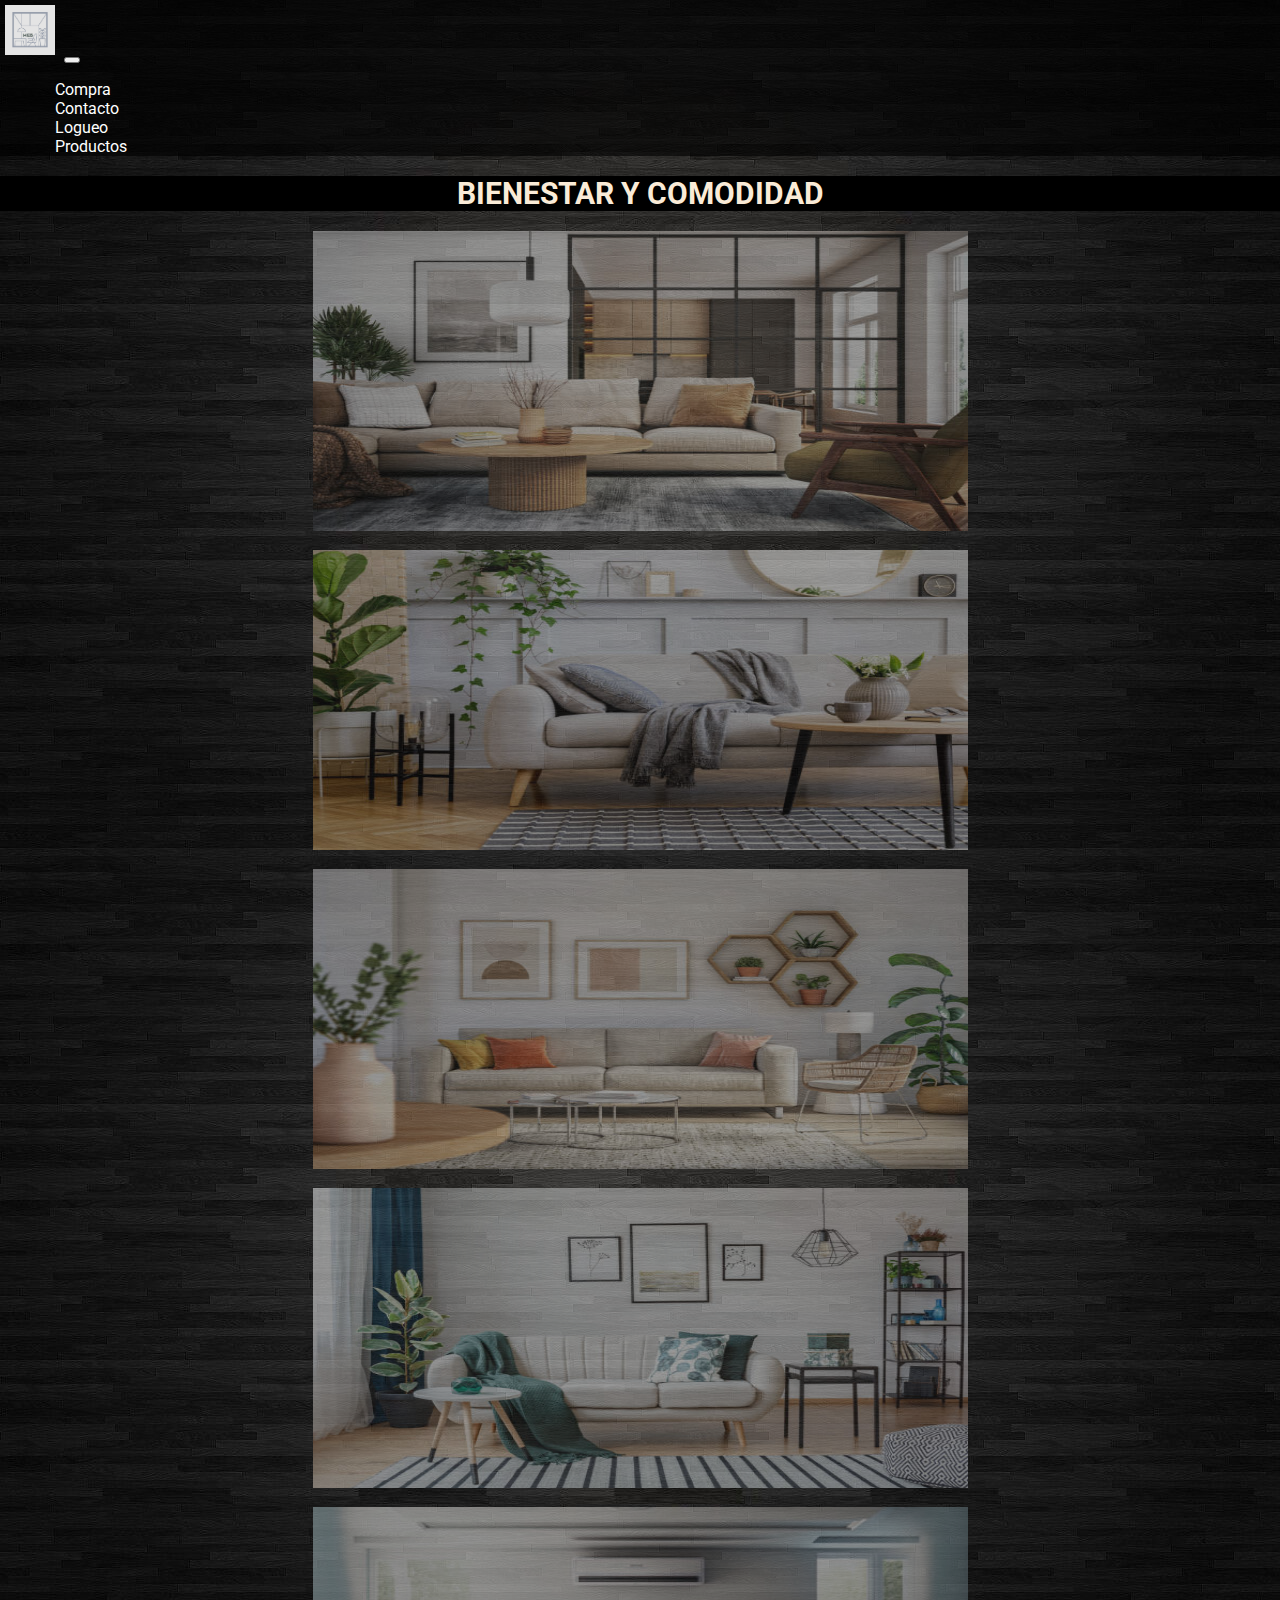
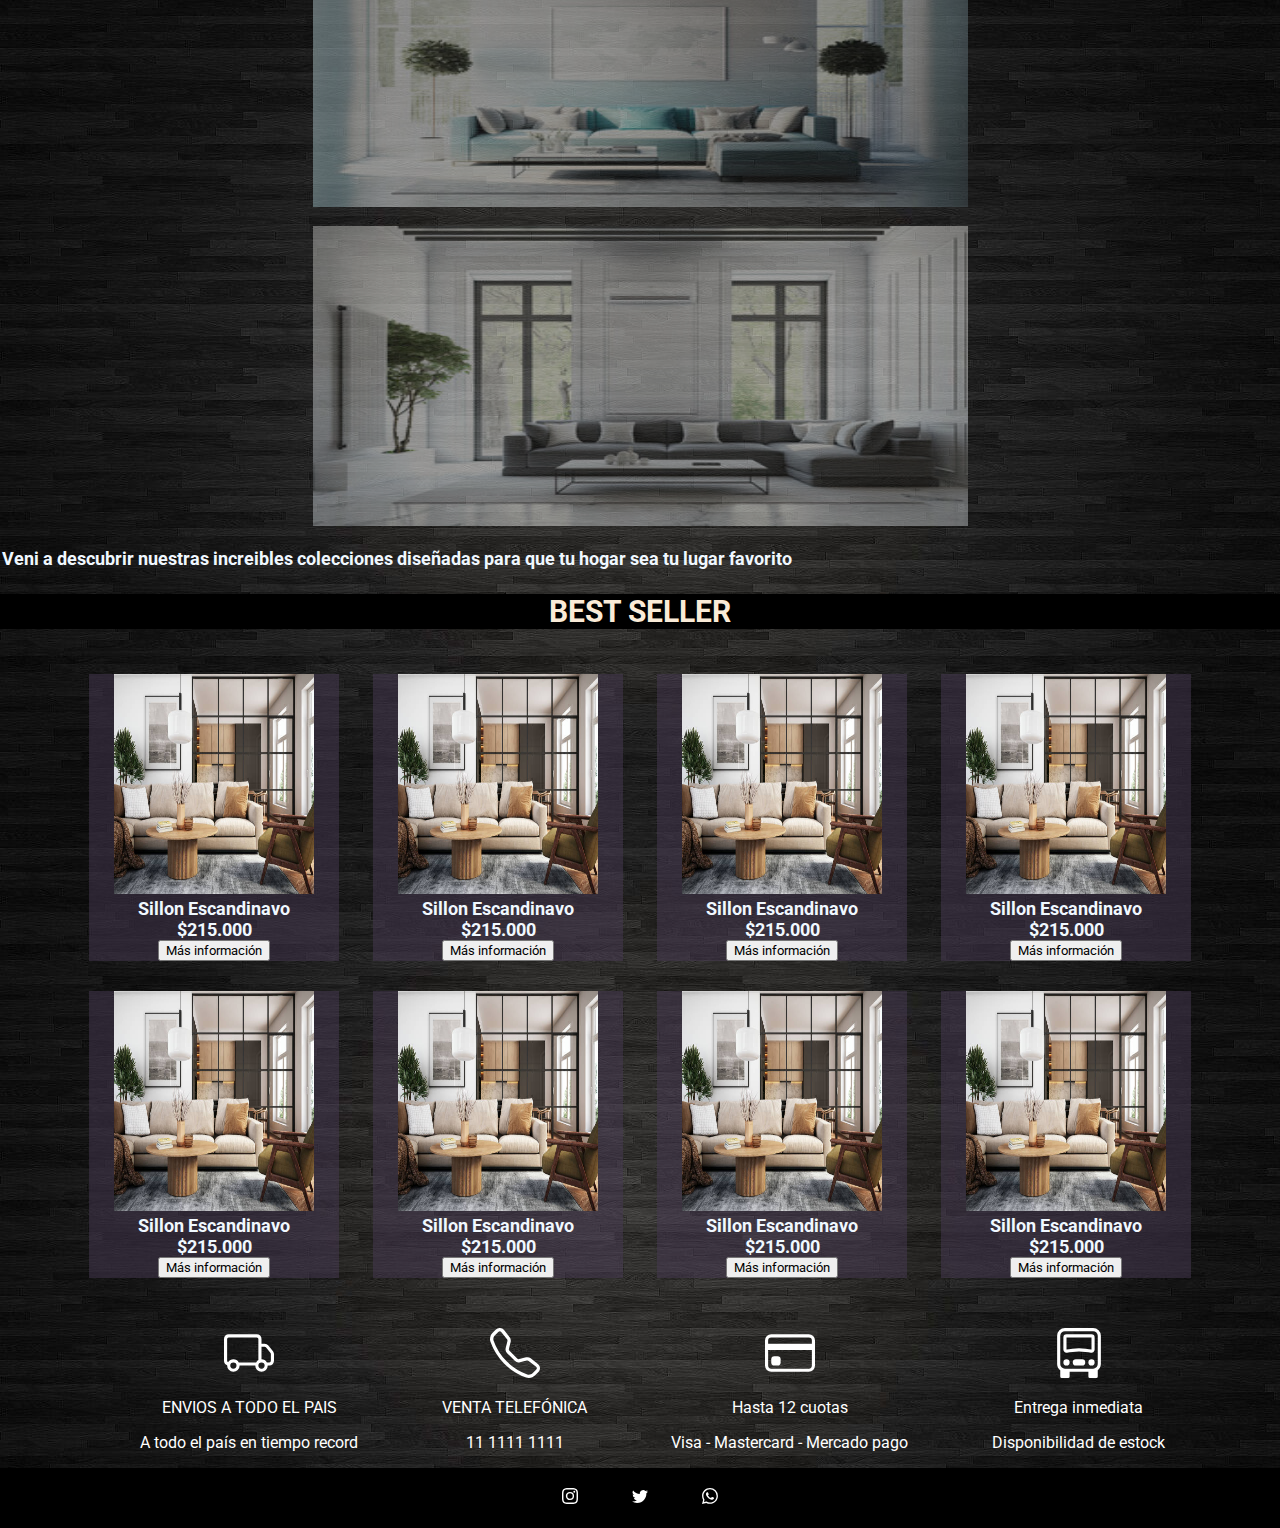
<file: index.html>
<!DOCTYPE html>
<html lang="es">
<head>
    <meta charset="UTF-8">
    <meta http-equiv="X-UA-Compatible" content="IE=edge">
    <meta name="viewport" content="width=device-width, initial-scale=1.0">
    <title>MEB SILLONES</title>
    <link rel="shortcut icon" href="./iconos/favicon-32x32.png" type="image/png" />
    <link href="https://cdn.jsdelivr.net/npm/bootstrap@5.3.0/dist/css/bootstrap.min.css" rel="stylesheet" integrity="sha384-9ndCyUaIbzAi2FUVXJi0CjmCapSmO7SnpJef0486qhLnuZ2cdeRhO02iuK6FUUVM" crossorigin="anonymous">
    <link rel="stylesheet" href="./CSS/style.css">
</head>
<body>
    <nav class="navbar navbar-expand-lg nav-back mb-3">
        <div class="container-fluid">
            <a class="navbar-brand" href="./index.html">
            <img class="logo1" src="./iconos/LOGO MEB.png" alt="">
            </a>
            <button class="navbar-toggler" type="button" data-bs-toggle="collapse" data-bs-target="#navbarNav" aria-controls="navbarNav" aria-expanded="false" aria-label="Toggle navigation">
            <span class="navbar-toggler-icon"></span>
            </button>
            <div class="collapse navbar-collapse" id="navbarNav">
            <ul class="navbar-nav ms-auto">
                <li class="nav-item">
                <a class="nav-link text-color text-color:hover space" href="./Paginas-html/compra.html">Compra</a>
                </li>
                <li class="nav-item">
                <a class="nav-link text-color text-color:hover space" href="./Paginas-html/contacto.html">Contacto</a>
                </li>
                <li class="nav-item">
                <a class="nav-link text-color text-color:hover space" href="./Paginas-html/logueo.html">Logueo</a>
                </li>
                <li class="nav-item">
                <a class="nav-link text-color text-color:hover space" href="./Paginas-html/productos.html">Productos</a>
                </li>
            </ul>
            </div>
        </div>
    </nav>
    <!-- fin del header -->
    <main>
        <section>
            <h1 class="titulos - FONDO-NEGRO">BIENESTAR Y COMODIDAD</h1>
            <section class="grid mt-5 mb-5">
                <div class="f1 f-container">
                    <a href="#">
                        <img class="foto6 -foto6:hover" src="./Imagenes/1.jpg" alt="sillon 1">
                    </a>
                </div>
                <div class="f2 f-container">
                    <a href="#">
                        <img class="foto6 -foto6:hover" src="./Imagenes/2.jpg" alt="sillon 2">
                    </a>
                </div>
                <div class="f3 f-container">
                    <a href="#">
                        <img class="foto6 -foto6:hover" src="./Imagenes/6.jpg" alt="sillon 3">
                    </a>
                </div>
                <div class="f4 f-container">
                    <a href="#">
                        <img class="foto6 -foto6:hover" src="./Imagenes/4.jpg" alt="sillon 4">
                    </a>
                </div>
                <div class="f5 f-container">
                    <a href="#">
                        <img class="foto6 -foto6:hover" src="./Imagenes/8.jpg" alt="sillon 5">
                    </a>
                </div>
                <div class="f6 f-container">
                    <a href="#">
                        <img class="foto6 -foto6:hover" src="./Imagenes/9.jpg" alt="sillon 6">
                    </a>
                </div>
            </section>   
        <section>
            <P class="texto-general text-center">Veni a descubrir nuestras increibles colecciones diseñadas para que tu hogar sea tu lugar favorito</P>
            <h2 class="FONDO-NEGRO - titulos mt-5 mb-5">BEST SELLER</h2>
            <section class="sectioncontainer">
                <section class=""> 
                    <div class="divsep - Septext"> 
                        <a href="./Paginas-html/Productos.html">
                            <img class="imagenprod" src="./Imagenes/1.jpg" alt="Imagen 1">
                            <p class="texto-prod">Sillon Escandinavo</p>
                            <p class="texto-prod">$215.000</p>
                            <a href="./Paginas-html/Compra.html">
                                <input type="submit" value="Más información">
                            </a>
                        </a>
                    </div>
                    <div class="divsep - Septext"> 
                        <a href="./Paginas-html/Productos.html">
                            <img class="imagenprod" src="./Imagenes/1.jpg" alt="Imagen 1">
                            <p class="texto-prod">Sillon Escandinavo</p>
                            <p class="texto-prod">$215.000</p>
                            <a href="./Paginas-html/Compra.html">
                                <input type="submit" value="Más información">
                            </a>
                        </a>
                    </div>
                    <div class="divsep - Septext"> 
                        <a href="./Paginas-html/Productos.html">
                            <img class="imagenprod" src="./Imagenes/1.jpg" alt="Imagen 1">
                            <p class="texto-prod">Sillon Escandinavo</p>
                            <p class="texto-prod">$215.000</p>
                            <a href="./Paginas-html/Compra.html">
                                <input type="submit" value="Más información">
                            </a>
                        </a>
                    </div>
                    <div class="divsep - Septext"> 
                        <a href="./Paginas-html/Productos.html">
                            <img class="imagenprod" src="./Imagenes/1.jpg" alt="Imagen 1">
                            <p class="texto-prod">Sillon Escandinavo</p>
                            <p class="texto-prod">$215.000</p>
                            <a href="./Paginas-html/Compra.html">
                                <input type="submit" value="Más información">
                            </a>
                        </a>
                    </div>
                    <div class="divsep - Septext"> 
                        <a href="./Paginas-html/Productos.html">
                            <img class="imagenprod" src="./Imagenes/1.jpg" alt="Imagen 1">
                            <p class="texto-prod">Sillon Escandinavo</p>
                            <p class="texto-prod">$215.000</p>
                            <a href="./Paginas-html/Compra.html">
                                <input type="submit" value="Más información">
                            </a>
                        </a>
                    </div>
                    <div class="divsep"> 
                        <a href="./Paginas-html/Productos.html">
                            <img class="imagenprod" src="./Imagenes/1.jpg" alt="Imagen 1">
                            <p class="texto-prod">Sillon Escandinavo</p>
                            <p class="texto-prod">$215.000</p>
                            <a href="./Paginas-html/Compra.html">
                                <input type="submit" value="Más información">
                            </a>
                        </a>
                    </div>
                    <div class="divsep"> 
                        <a href="./Paginas-html/Productos.html">
                            <img class="imagenprod" src="./Imagenes/1.jpg" alt="Imagen 1">
                            <p class="texto-prod">Sillon Escandinavo</p>
                            <p class="texto-prod">$215.000</p>
                            <a href="./Paginas-html/Compra.html">
                                <input type="submit" value="Más información">
                            </a>
                        </a>
                    </div>
                    <div class="divsep"> 
                        <a href="./Paginas-html/Productos.html">
                            <img class="imagenprod" src="./Imagenes/1.jpg" alt="Imagen 1">
                            <p class="texto-prod">Sillon Escandinavo</p>
                            <p class="texto-prod">$215.000</p>
                            <a href="./Paginas-html/Compra.html">
                                <input type="submit" value="Más información">
                            </a>
                        </a>
                    </div>
                </section>
            </section>
            <!-- aca van los productos --> 
        </section>
        <div class="divalign - sepprodicon">
            <div class="camionaligne">
                <svg class="svgsize" xmlns="http://www.w3.org/2000/svg" width="16" height="16" fill="currentColor" class="bi bi-truck" viewBox="0 0 16 16">
                    <path d="M0 3.5A1.5 1.5 0 0 1 1.5 2h9A1.5 1.5 0 0 1 12 3.5V5h1.02a1.5 1.5 0 0 1 1.17.563l1.481 1.85a1.5 1.5 0 0 1 .329.938V10.5a1.5 1.5 0 0 1-1.5 1.5H14a2 2 0 1 1-4 0H5a2 2 0 1 1-3.998-.085A1.5 1.5 0 0 1 0 10.5v-7zm1.294 7.456A1.999 1.999 0 0 1 4.732 11h5.536a2.01 2.01 0 0 1 .732-.732V3.5a.5.5 0 0 0-.5-.5h-9a.5.5 0 0 0-.5.5v7a.5.5 0 0 0 .294.456zM12 10a2 2 0 0 1 1.732 1h.768a.5.5 0 0 0 .5-.5V8.35a.5.5 0 0 0-.11-.312l-1.48-1.85A.5.5 0 0 0 13.02 6H12v4zm-9 1a1 1 0 1 0 0 2 1 1 0 0 0 0-2zm9 0a1 1 0 1 0 0 2 1 1 0 0 0 0-2z"/>
                </svg>
                    <p>ENVIOS A TODO EL PAIS</p>
                    <p>A todo el país en tiempo record</p>
            </div>
            <div class="camionaligne">
                <svg class="svgsize" xmlns="http://www.w3.org/2000/svg" width="16" height="16" fill="currentColor" class="bi bi-telephone" viewBox="0 0 16 16">
                    <path d="M3.654 1.328a.678.678 0 0 0-1.015-.063L1.605 2.3c-.483.484-.661 1.169-.45 1.77a17.568 17.568 0 0 0 4.168 6.608 17.569 17.569 0 0 0 6.608 4.168c.601.211 1.286.033 1.77-.45l1.034-1.034a.678.678 0 0 0-.063-1.015l-2.307-1.794a.678.678 0 0 0-.58-.122l-2.19.547a1.745 1.745 0 0 1-1.657-.459L5.482 8.062a1.745 1.745 0 0 1-.46-1.657l.548-2.19a.678.678 0 0 0-.122-.58L3.654 1.328zM1.884.511a1.745 1.745 0 0 1 2.612.163L6.29 2.98c.329.423.445.974.315 1.494l-.547 2.19a.678.678 0 0 0 .178.643l2.457 2.457a.678.678 0 0 0 .644.178l2.189-.547a1.745 1.745 0 0 1 1.494.315l2.306 1.794c.829.645.905 1.87.163 2.611l-1.034 1.034c-.74.74-1.846 1.065-2.877.702a18.634 18.634 0 0 1-7.01-4.42 18.634 18.634 0 0 1-4.42-7.009c-.362-1.03-.037-2.137.703-2.877L1.885.511z"/>
                </svg>
                <p>VENTA TELEFÓNICA</p>
                <p>11 1111 1111 </p>
            </div>
            <div class="camionaligne">
                <svg class="svgsize" xmlns="http://www.w3.org/2000/svg" width="16" height="16" fill="currentColor" class="bi bi-credit-card" viewBox="0 0 16 16">
                    <path d="M0 4a2 2 0 0 1 2-2h12a2 2 0 0 1 2 2v8a2 2 0 0 1-2 2H2a2 2 0 0 1-2-2V4zm2-1a1 1 0 0 0-1 1v1h14V4a1 1 0 0 0-1-1H2zm13 4H1v5a1 1 0 0 0 1 1h12a1 1 0 0 0 1-1V7z"/>
                    <path d="M2 10a1 1 0 0 1 1-1h1a1 1 0 0 1 1 1v1a1 1 0 0 1-1 1H3a1 1 0 0 1-1-1v-1z"/>
                </svg>
                <p>Hasta 12 cuotas</p>
                <p>Visa - Mastercard - Mercado pago</p>
            </div>
            <div class="camionaligne">
                <svg class="svgsize" xmlns="http://www.w3.org/2000/svg" width="16" height="16" fill="currentColor" class="bi bi-truck-front" viewBox="0 0 16 16">
                    <path d="M5 11a1 1 0 1 1-2 0 1 1 0 0 1 2 0Zm8 0a1 1 0 1 1-2 0 1 1 0 0 1 2 0Zm-6-1a1 1 0 1 0 0 2h2a1 1 0 1 0 0-2H7ZM4 2a1 1 0 0 0-1 1v3.9c0 .625.562 1.092 1.17.994C5.075 7.747 6.792 7.5 8 7.5c1.208 0 2.925.247 3.83.394A1.008 1.008 0 0 0 13 6.9V3a1 1 0 0 0-1-1H4Zm0 1h8v3.9c0 .002 0 .001 0 0l-.002.004a.013.013 0 0 1-.005.002h-.004C11.088 6.761 9.299 6.5 8 6.5s-3.088.26-3.99.406h-.003a.013.013 0 0 1-.005-.002L4 6.9c0 .001 0 .002 0 0V3Z"/>
                    <path d="M1 2.5A2.5 2.5 0 0 1 3.5 0h9A2.5 2.5 0 0 1 15 2.5v9c0 .818-.393 1.544-1 2v2a.5.5 0 0 1-.5.5h-2a.5.5 0 0 1-.5-.5V14H5v1.5a.5.5 0 0 1-.5.5h-2a.5.5 0 0 1-.5-.5v-2a2.496 2.496 0 0 1-1-2v-9ZM3.5 1A1.5 1.5 0 0 0 2 2.5v9A1.5 1.5 0 0 0 3.5 13h9a1.5 1.5 0 0 0 1.5-1.5v-9A1.5 1.5 0 0 0 12.5 1h-9Z"/>
                </svg>
                <p>Entrega inmediata</p>
                <p>Disponibilidad de estock</p>
            </div>
        </div>
    </main>
    <!-- fin de main -->
    <footer>
        <div class="sectionaligner - alineacionredes">
            <a class="redes text-decoration-none" href="https://www.instagram.com/accounts/login/">
                <svg xmlns="http://www.w3.org/2000/svg" width="16" height="16" fill="currentColor" class="bi bi-instagram svg-color" viewBox="0 0 16 16">
                    <path d="M8 0C5.829 0 5.556.01 4.703.048 3.85.088 3.269.222 2.76.42a3.917 3.917 0 0 0-1.417.923A3.927 3.927 0 0 0 .42 2.76C.222 3.268.087 3.85.048 4.7.01 5.555 0 5.827 0 8.001c0 2.172.01 2.444.048 3.297.04.852.174 1.433.372 1.942.205.526.478.972.923 1.417.444.445.89.719 1.416.923.51.198 1.09.333 1.942.372C5.555 15.99 5.827 16 8 16s2.444-.01 3.298-.048c.851-.04 1.434-.174 1.943-.372a3.916 3.916 0 0 0 1.416-.923c.445-.445.718-.891.923-1.417.197-.509.332-1.09.372-1.942C15.99 10.445 16 10.173 16 8s-.01-2.445-.048-3.299c-.04-.851-.175-1.433-.372-1.941a3.926 3.926 0 0 0-.923-1.417A3.911 3.911 0 0 0 13.24.42c-.51-.198-1.092-.333-1.943-.372C10.443.01 10.172 0 7.998 0h.003zm-.717 1.442h.718c2.136 0 2.389.007 3.232.046.78.035 1.204.166 1.486.275.373.145.64.319.92.599.28.28.453.546.598.92.11.281.24.705.275 1.485.039.843.047 1.096.047 3.231s-.008 2.389-.047 3.232c-.035.78-.166 1.203-.275 1.485a2.47 2.47 0 0 1-.599.919c-.28.28-.546.453-.92.598-.28.11-.704.24-1.485.276-.843.038-1.096.047-3.232.047s-2.39-.009-3.233-.047c-.78-.036-1.203-.166-1.485-.276a2.478 2.478 0 0 1-.92-.598 2.48 2.48 0 0 1-.6-.92c-.109-.281-.24-.705-.275-1.485-.038-.843-.046-1.096-.046-3.233 0-2.136.008-2.388.046-3.231.036-.78.166-1.204.276-1.486.145-.373.319-.64.599-.92.28-.28.546-.453.92-.598.282-.11.705-.24 1.485-.276.738-.034 1.024-.044 2.515-.045v.002zm4.988 1.328a.96.96 0 1 0 0 1.92.96.96 0 0 0 0-1.92zm-4.27 1.122a4.109 4.109 0 1 0 0 8.217 4.109 4.109 0 0 0 0-8.217zm0 1.441a2.667 2.667 0 1 1 0 5.334 2.667 2.667 0 0 1 0-5.334z"/>
                </svg>
            </a>
            <a class="redes text-decoration-none" href="https://twitter.com/?lang=es">
                <svg xmlns="http://www.w3.org/2000/svg" width="16" height="16" fill="currentColor" class="bi bi-twitter svg-color" viewBox="0 0 16 16">
                    <path d="M5.026 15c6.038 0 9.341-5.003 9.341-9.334 0-.14 0-.282-.006-.422A6.685 6.685 0 0 0 16 3.542a6.658 6.658 0 0 1-1.889.518 3.301 3.301 0 0 0 1.447-1.817 6.533 6.533 0 0 1-2.087.793A3.286 3.286 0 0 0 7.875 6.03a9.325 9.325 0 0 1-6.767-3.429 3.289 3.289 0 0 0 1.018 4.382A3.323 3.323 0 0 1 .64 6.575v.045a3.288 3.288 0 0 0 2.632 3.218 3.203 3.203 0 0 1-.865.115 3.23 3.23 0 0 1-.614-.057 3.283 3.283 0 0 0 3.067 2.277A6.588 6.588 0 0 1 .78 13.58a6.32 6.32 0 0 1-.78-.045A9.344 9.344 0 0 0 5.026 15z"/>
                </svg>
            </a>
            <a class="redes text-decoration-none" href="https://web.whatsapp.com/">
                <svg xmlns="http://www.w3.org/2000/svg" width="16" height="16" fill="currentColor" class="bi bi-whatsapp svg-color" viewBox="0 0 16 16">
                    <path d="M13.601 2.326A7.854 7.854 0 0 0 7.994 0C3.627 0 .068 3.558.064 7.926c0 1.399.366 2.76 1.057 3.965L0 16l4.204-1.102a7.933 7.933 0 0 0 3.79.965h.004c4.368 0 7.926-3.558 7.93-7.93A7.898 7.898 0 0 0 13.6 2.326zM7.994 14.521a6.573 6.573 0 0 1-3.356-.92l-.24-.144-2.494.654.666-2.433-.156-.251a6.56 6.56 0 0 1-1.007-3.505c0-3.626 2.957-6.584 6.591-6.584a6.56 6.56 0 0 1 4.66 1.931 6.557 6.557 0 0 1 1.928 4.66c-.004 3.639-2.961 6.592-6.592 6.592zm3.615-4.934c-.197-.099-1.17-.578-1.353-.646-.182-.065-.315-.099-.445.099-.133.197-.513.646-.627.775-.114.133-.232.148-.43.05-.197-.1-.836-.308-1.592-.985-.59-.525-.985-1.175-1.103-1.372-.114-.198-.011-.304.088-.403.087-.088.197-.232.296-.346.1-.114.133-.198.198-.33.065-.134.034-.248-.015-.347-.05-.099-.445-1.076-.612-1.47-.16-.389-.323-.335-.445-.34-.114-.007-.247-.007-.38-.007a.729.729 0 0 0-.529.247c-.182.198-.691.677-.691 1.654 0 .977.71 1.916.81 2.049.098.133 1.394 2.132 3.383 2.992.47.205.84.326 1.129.418.475.152.904.129 1.246.08.38-.058 1.171-.48 1.338-.943.164-.464.164-.86.114-.943-.049-.084-.182-.133-.38-.232z"/>
                </svg>
            </a>
        </div>
    </footer>
    <script src="https://cdn.jsdelivr.net/npm/bootstrap@5.3.0/dist/js/bootstrap.bundle.min.js" integrity="sha384-geWF76RCwLtnZ8qwWowPQNguL3RmwHVBC9FhGdlKrxdiJJigb/j/68SIy3Te4Bkz" crossorigin="anonymous"></script>
</body>
</html>
</file>
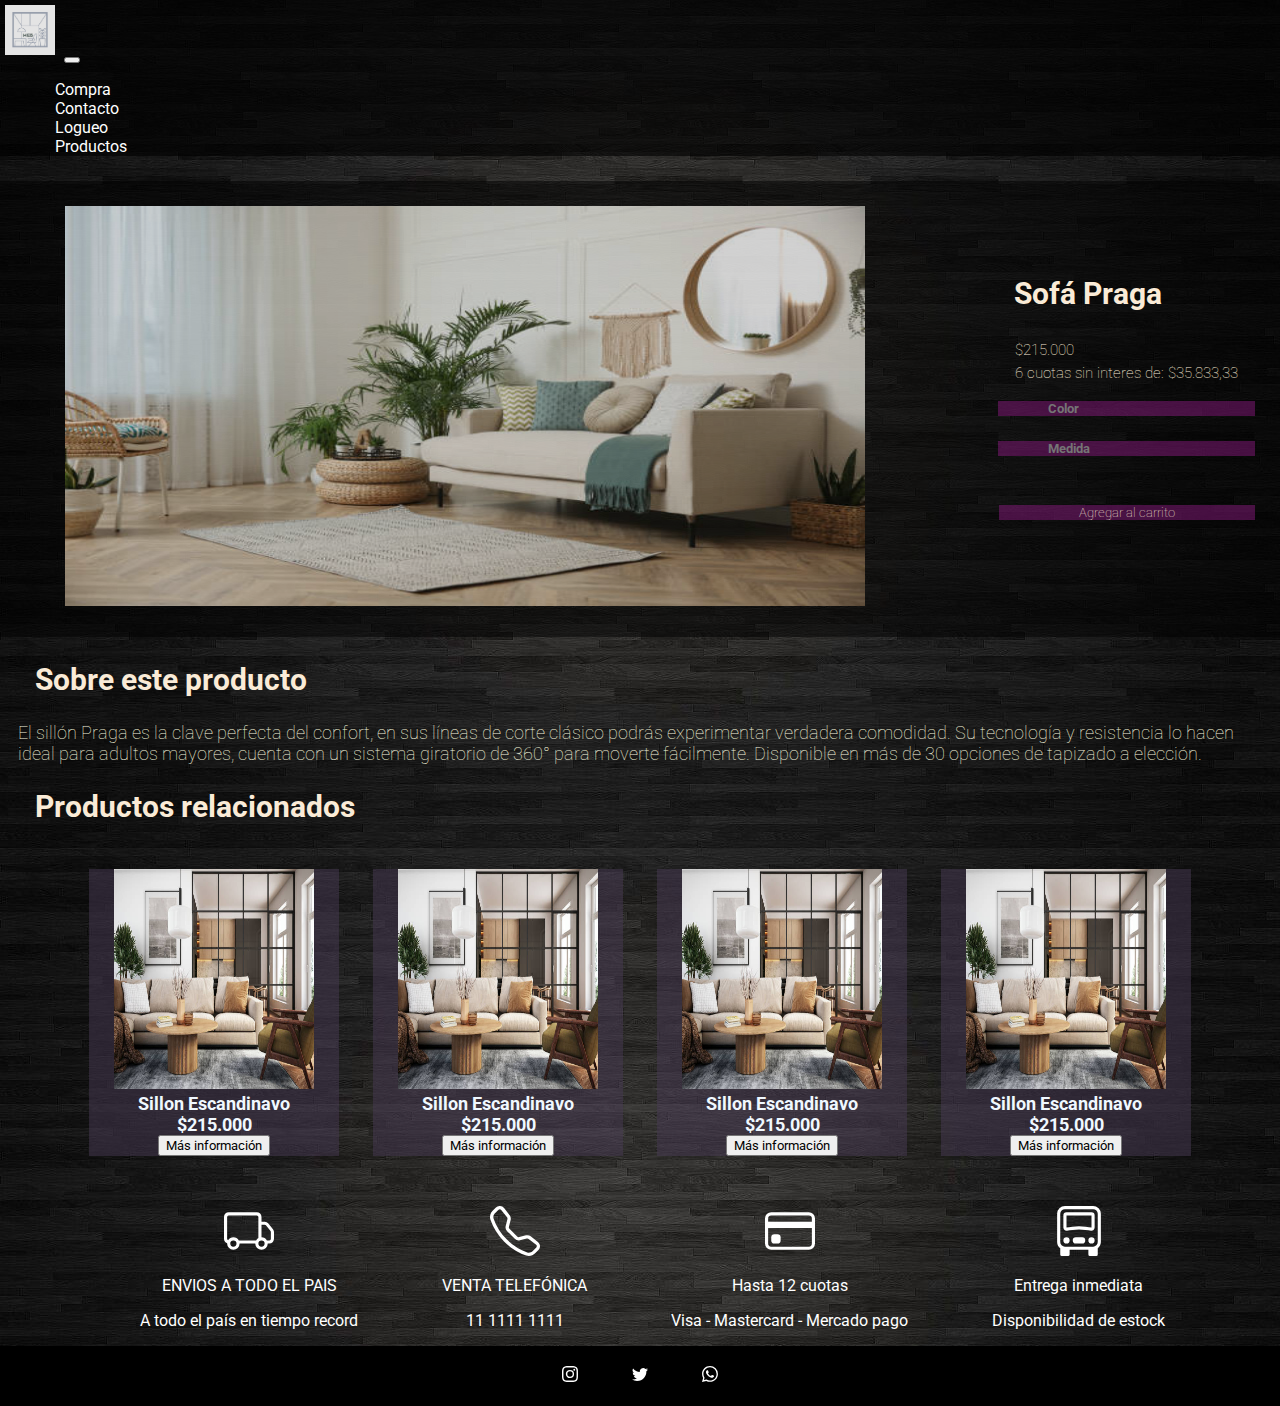
<file: Paginas-html/compra.html>
<!DOCTYPE html>
<html lang="es">
<head>
    <meta charset="UTF-8">
    <meta http-equiv="X-UA-Compatible" content="IE=edge">
    <meta name="viewport" content="width=device-width, initial-scale=1.0">
    <title>MEB SILLONES</title>
    <link rel="shortcut icon" href="../z iconos/favicon-32x32.png" type="image/png" />
    <link href="https://cdn.jsdelivr.net/npm/bootstrap@5.3.0/dist/css/bootstrap.min.css" rel="stylesheet" integrity="sha384-9ndCyUaIbzAi2FUVXJi0CjmCapSmO7SnpJef0486qhLnuZ2cdeRhO02iuK6FUUVM" crossorigin="anonymous">
    <link rel="stylesheet" href="../CSS/style.css">
</head>
<body>
    <nav class="navbar navbar-expand-lg nav-back mb-3">
        <div class="container-fluid">
            <a class="navbar-brand" href="../index.html">
            <img class="logo1" src="../iconos/LOGO MEB.png" alt="">
            </a>
            <button class="navbar-toggler" type="button" data-bs-toggle="collapse" data-bs-target="#navbarNav" aria-controls="navbarNav" aria-expanded="false" aria-label="Toggle navigation">
            <span class="navbar-toggler-icon"></span>
            </button>
            <div class="collapse navbar-collapse" id="navbarNav">
            <ul class="navbar-nav ms-auto">
                <li class="nav-item">
                <a class="nav-link text-color text-color:hover space" href="./compra.html">Compra</a>
                </li>
                <li class="nav-item">
                <a class="nav-link text-color text-color:hover space" href="./contacto.html">Contacto</a>
                </li>
                <li class="nav-item">
                <a class="nav-link text-color text-color:hover space" href="./logueo.html">Logueo</a>
                </li>
                <li class="nav-item">
                <a class="nav-link text-color text-color:hover space" href="./productos.html">Productos</a>
                </li>
            </ul>
            </div>
        </div>
    </nav>
    <!-- fin del header -->
    <main>
        <section class="logueopadre - fondocompra">    
            <section class="logueohijo - logueotexto">
                <a href="#">
                    <img class="imgcompra - imgcompra:hover" src="../Imagenes/7.jpg" alt="imagen de producto elegido">
                </a>
            </section>
            <!-- Aca comienza el form de compra -->
            <section class="logueohijo - logueotexto">
                <h2 class="sofa">Sofá Praga</h2>
                <p class="preciocuo">$215.000</p>
                <p class="preciocuo">6 cuotas sin interes de: $35.833,33</p>
                <table>
                    <tr>
                        <td> <input class="colmed" type placeholder="Color"></td>
                    </tr>
                    <tr>
                        <td> <input class="colmed" type placeholder="Medida"></td>
                    </tr>
                </table>
                <form action="envio.php">
                    <div class="logueoseparacion">
                        <input class="botoncarrito " type="submit" value="Agregar al carrito">
                    </div>
                </form>
            </section>
        </section>
        <section>
            <h2 class="Textocompratit"> Sobre este producto</h2>
            <p class="textocompra">El sillón Praga es la clave perfecta del confort, en sus líneas de corte clásico podrás experimentar verdadera comodidad. Su tecnología y resistencia lo hacen ideal para adultos mayores, cuenta con un sistema giratorio de 360° para moverte fácilmente. Disponible en más de 30 opciones de tapizado a elección.</p>
        </section>
        <Section>
            <h2 class="Textocompratit">Productos relacionados</h2>
            <section class="sectioncontainer">
                <section class=""> 
                    <div class="divsep - Septext"> 
                        <a href="./Paginas-html/Productos.html">
                            <img class="imagenprod" src="../Imagenes/1.jpg" alt="Imagen 1">
                            <p class="texto-prod">Sillon Escandinavo</p>
                            <p class="texto-prod">$215.000</p>
                            <a href="../Paginas-html/Compra.html">
                                <input type="submit" value="Más información">
                            </a>
                        </a>
                    </div>
                    <div class="divsep - Septext"> 
                        <a href="./Paginas-html/Productos.html">
                            <img class="imagenprod" src="../Imagenes/1.jpg" alt="Imagen 1">
                            <p class="texto-prod">Sillon Escandinavo</p>
                            <p class="texto-prod">$215.000</p>
                            <a href="../Paginas-html/Compra.html">
                                <input type="submit" value="Más información">
                            </a>
                        </a>
                    </div>
                    <div class="divsep - Septext"> 
                        <a href="./Paginas-html/Productos.html">
                            <img class="imagenprod" src="../Imagenes/1.jpg" alt="Imagen 1">
                            <p class="texto-prod">Sillon Escandinavo</p>
                            <p class="texto-prod">$215.000</p>
                            <a href="../Paginas-html/Compra.html">
                                <input type="submit" value="Más información">
                            </a>
                        </a>
                    </div>
                    <div class="divsep - Septext"> 
                        <a href="./Paginas-html/Productos.html">
                            <img class="imagenprod" src="../Imagenes/1.jpg" alt="Imagen 1">
                            <p class="texto-prod">Sillon Escandinavo</p>
                            <p class="texto-prod">$215.000</p>
                            <a href="../Paginas-html/Compra.html">
                                <input type="submit" value="Más información">
                            </a>
                        </a>
                    </div>
                </section>
            </section>
        </Section>
            <!-- fin de productos -->
        </section>
            <div class="divalign - sepprodicon">
                <div class="camionaligne">
                    <svg class="svgsize" xmlns="http://www.w3.org/2000/svg" width="16" height="16" fill="currentColor" class="bi bi-truck" viewBox="0 0 16 16">
                        <path d="M0 3.5A1.5 1.5 0 0 1 1.5 2h9A1.5 1.5 0 0 1 12 3.5V5h1.02a1.5 1.5 0 0 1 1.17.563l1.481 1.85a1.5 1.5 0 0 1 .329.938V10.5a1.5 1.5 0 0 1-1.5 1.5H14a2 2 0 1 1-4 0H5a2 2 0 1 1-3.998-.085A1.5 1.5 0 0 1 0 10.5v-7zm1.294 7.456A1.999 1.999 0 0 1 4.732 11h5.536a2.01 2.01 0 0 1 .732-.732V3.5a.5.5 0 0 0-.5-.5h-9a.5.5 0 0 0-.5.5v7a.5.5 0 0 0 .294.456zM12 10a2 2 0 0 1 1.732 1h.768a.5.5 0 0 0 .5-.5V8.35a.5.5 0 0 0-.11-.312l-1.48-1.85A.5.5 0 0 0 13.02 6H12v4zm-9 1a1 1 0 1 0 0 2 1 1 0 0 0 0-2zm9 0a1 1 0 1 0 0 2 1 1 0 0 0 0-2z"/>
                    </svg>
                    <p>ENVIOS A TODO EL PAIS</p>
                    <p>A todo el país en tiempo record</p>
                </div>
                <div class="camionaligne">
                    <svg class="svgsize" xmlns="http://www.w3.org/2000/svg" width="16" height="16" fill="currentColor" class="bi bi-telephone" viewBox="0 0 16 16">
                        <path d="M3.654 1.328a.678.678 0 0 0-1.015-.063L1.605 2.3c-.483.484-.661 1.169-.45 1.77a17.568 17.568 0 0 0 4.168 6.608 17.569 17.569 0 0 0 6.608 4.168c.601.211 1.286.033 1.77-.45l1.034-1.034a.678.678 0 0 0-.063-1.015l-2.307-1.794a.678.678 0 0 0-.58-.122l-2.19.547a1.745 1.745 0 0 1-1.657-.459L5.482 8.062a1.745 1.745 0 0 1-.46-1.657l.548-2.19a.678.678 0 0 0-.122-.58L3.654 1.328zM1.884.511a1.745 1.745 0 0 1 2.612.163L6.29 2.98c.329.423.445.974.315 1.494l-.547 2.19a.678.678 0 0 0 .178.643l2.457 2.457a.678.678 0 0 0 .644.178l2.189-.547a1.745 1.745 0 0 1 1.494.315l2.306 1.794c.829.645.905 1.87.163 2.611l-1.034 1.034c-.74.74-1.846 1.065-2.877.702a18.634 18.634 0 0 1-7.01-4.42 18.634 18.634 0 0 1-4.42-7.009c-.362-1.03-.037-2.137.703-2.877L1.885.511z"/>
                    </svg>
                    <p>VENTA TELEFÓNICA</p>
                    <p>11 1111 1111 </p>
                </div>
                <div class="camionaligne">
                    <svg class="svgsize" xmlns="http://www.w3.org/2000/svg" width="16" height="16" fill="currentColor" class="bi bi-credit-card" viewBox="0 0 16 16">
                        <path d="M0 4a2 2 0 0 1 2-2h12a2 2 0 0 1 2 2v8a2 2 0 0 1-2 2H2a2 2 0 0 1-2-2V4zm2-1a1 1 0 0 0-1 1v1h14V4a1 1 0 0 0-1-1H2zm13 4H1v5a1 1 0 0 0 1 1h12a1 1 0 0 0 1-1V7z"/>
                        <path d="M2 10a1 1 0 0 1 1-1h1a1 1 0 0 1 1 1v1a1 1 0 0 1-1 1H3a1 1 0 0 1-1-1v-1z"/>
                    </svg>
                    <p>Hasta 12 cuotas</p>
                    <p>Visa - Mastercard - Mercado pago</p>
                </div>
                <div class="camionaligne">
                    <svg class="svgsize" xmlns="http://www.w3.org/2000/svg" width="16" height="16" fill="currentColor" class="bi bi-truck-front" viewBox="0 0 16 16">
                        <path d="M5 11a1 1 0 1 1-2 0 1 1 0 0 1 2 0Zm8 0a1 1 0 1 1-2 0 1 1 0 0 1 2 0Zm-6-1a1 1 0 1 0 0 2h2a1 1 0 1 0 0-2H7ZM4 2a1 1 0 0 0-1 1v3.9c0 .625.562 1.092 1.17.994C5.075 7.747 6.792 7.5 8 7.5c1.208 0 2.925.247 3.83.394A1.008 1.008 0 0 0 13 6.9V3a1 1 0 0 0-1-1H4Zm0 1h8v3.9c0 .002 0 .001 0 0l-.002.004a.013.013 0 0 1-.005.002h-.004C11.088 6.761 9.299 6.5 8 6.5s-3.088.26-3.99.406h-.003a.013.013 0 0 1-.005-.002L4 6.9c0 .001 0 .002 0 0V3Z"/>
                        <path d="M1 2.5A2.5 2.5 0 0 1 3.5 0h9A2.5 2.5 0 0 1 15 2.5v9c0 .818-.393 1.544-1 2v2a.5.5 0 0 1-.5.5h-2a.5.5 0 0 1-.5-.5V14H5v1.5a.5.5 0 0 1-.5.5h-2a.5.5 0 0 1-.5-.5v-2a2.496 2.496 0 0 1-1-2v-9ZM3.5 1A1.5 1.5 0 0 0 2 2.5v9A1.5 1.5 0 0 0 3.5 13h9a1.5 1.5 0 0 0 1.5-1.5v-9A1.5 1.5 0 0 0 12.5 1h-9Z"/>
                    </svg>
                    <p>Entrega inmediata</p>
                    <p>Disponibilidad de estock</p>
                </div>
            </div>
        </section>
    </main>
    <!-- fin de main -->
    <footer>
        <div class="sectionaligner - alineacionredes">
            <a class="redes text-decoration-none" href="https://www.instagram.com/accounts/login/">
                <svg xmlns="http://www.w3.org/2000/svg" width="16" height="16" fill="currentColor" class="bi bi-instagram svg-color" viewBox="0 0 16 16">
                    <path d="M8 0C5.829 0 5.556.01 4.703.048 3.85.088 3.269.222 2.76.42a3.917 3.917 0 0 0-1.417.923A3.927 3.927 0 0 0 .42 2.76C.222 3.268.087 3.85.048 4.7.01 5.555 0 5.827 0 8.001c0 2.172.01 2.444.048 3.297.04.852.174 1.433.372 1.942.205.526.478.972.923 1.417.444.445.89.719 1.416.923.51.198 1.09.333 1.942.372C5.555 15.99 5.827 16 8 16s2.444-.01 3.298-.048c.851-.04 1.434-.174 1.943-.372a3.916 3.916 0 0 0 1.416-.923c.445-.445.718-.891.923-1.417.197-.509.332-1.09.372-1.942C15.99 10.445 16 10.173 16 8s-.01-2.445-.048-3.299c-.04-.851-.175-1.433-.372-1.941a3.926 3.926 0 0 0-.923-1.417A3.911 3.911 0 0 0 13.24.42c-.51-.198-1.092-.333-1.943-.372C10.443.01 10.172 0 7.998 0h.003zm-.717 1.442h.718c2.136 0 2.389.007 3.232.046.78.035 1.204.166 1.486.275.373.145.64.319.92.599.28.28.453.546.598.92.11.281.24.705.275 1.485.039.843.047 1.096.047 3.231s-.008 2.389-.047 3.232c-.035.78-.166 1.203-.275 1.485a2.47 2.47 0 0 1-.599.919c-.28.28-.546.453-.92.598-.28.11-.704.24-1.485.276-.843.038-1.096.047-3.232.047s-2.39-.009-3.233-.047c-.78-.036-1.203-.166-1.485-.276a2.478 2.478 0 0 1-.92-.598 2.48 2.48 0 0 1-.6-.92c-.109-.281-.24-.705-.275-1.485-.038-.843-.046-1.096-.046-3.233 0-2.136.008-2.388.046-3.231.036-.78.166-1.204.276-1.486.145-.373.319-.64.599-.92.28-.28.546-.453.92-.598.282-.11.705-.24 1.485-.276.738-.034 1.024-.044 2.515-.045v.002zm4.988 1.328a.96.96 0 1 0 0 1.92.96.96 0 0 0 0-1.92zm-4.27 1.122a4.109 4.109 0 1 0 0 8.217 4.109 4.109 0 0 0 0-8.217zm0 1.441a2.667 2.667 0 1 1 0 5.334 2.667 2.667 0 0 1 0-5.334z"/>
                </svg>
            </a>
            <a class="redes text-decoration-none" href="https://twitter.com/?lang=es">
                <svg xmlns="http://www.w3.org/2000/svg" width="16" height="16" fill="currentColor" class="bi bi-twitter svg-color" viewBox="0 0 16 16">
                    <path d="M5.026 15c6.038 0 9.341-5.003 9.341-9.334 0-.14 0-.282-.006-.422A6.685 6.685 0 0 0 16 3.542a6.658 6.658 0 0 1-1.889.518 3.301 3.301 0 0 0 1.447-1.817 6.533 6.533 0 0 1-2.087.793A3.286 3.286 0 0 0 7.875 6.03a9.325 9.325 0 0 1-6.767-3.429 3.289 3.289 0 0 0 1.018 4.382A3.323 3.323 0 0 1 .64 6.575v.045a3.288 3.288 0 0 0 2.632 3.218 3.203 3.203 0 0 1-.865.115 3.23 3.23 0 0 1-.614-.057 3.283 3.283 0 0 0 3.067 2.277A6.588 6.588 0 0 1 .78 13.58a6.32 6.32 0 0 1-.78-.045A9.344 9.344 0 0 0 5.026 15z"/>
                </svg>
            </a>
            <a class="redes text-decoration-none" href="https://web.whatsapp.com/">
                <svg xmlns="http://www.w3.org/2000/svg" width="16" height="16" fill="currentColor" class="bi bi-whatsapp svg-color" viewBox="0 0 16 16">
                    <path d="M13.601 2.326A7.854 7.854 0 0 0 7.994 0C3.627 0 .068 3.558.064 7.926c0 1.399.366 2.76 1.057 3.965L0 16l4.204-1.102a7.933 7.933 0 0 0 3.79.965h.004c4.368 0 7.926-3.558 7.93-7.93A7.898 7.898 0 0 0 13.6 2.326zM7.994 14.521a6.573 6.573 0 0 1-3.356-.92l-.24-.144-2.494.654.666-2.433-.156-.251a6.56 6.56 0 0 1-1.007-3.505c0-3.626 2.957-6.584 6.591-6.584a6.56 6.56 0 0 1 4.66 1.931 6.557 6.557 0 0 1 1.928 4.66c-.004 3.639-2.961 6.592-6.592 6.592zm3.615-4.934c-.197-.099-1.17-.578-1.353-.646-.182-.065-.315-.099-.445.099-.133.197-.513.646-.627.775-.114.133-.232.148-.43.05-.197-.1-.836-.308-1.592-.985-.59-.525-.985-1.175-1.103-1.372-.114-.198-.011-.304.088-.403.087-.088.197-.232.296-.346.1-.114.133-.198.198-.33.065-.134.034-.248-.015-.347-.05-.099-.445-1.076-.612-1.47-.16-.389-.323-.335-.445-.34-.114-.007-.247-.007-.38-.007a.729.729 0 0 0-.529.247c-.182.198-.691.677-.691 1.654 0 .977.71 1.916.81 2.049.098.133 1.394 2.132 3.383 2.992.47.205.84.326 1.129.418.475.152.904.129 1.246.08.38-.058 1.171-.48 1.338-.943.164-.464.164-.86.114-.943-.049-.084-.182-.133-.38-.232z"/>
                </svg>
            </a>
        </div>
    </footer>
    <script src="https://cdn.jsdelivr.net/npm/bootstrap@5.3.0/dist/js/bootstrap.bundle.min.js" integrity="sha384-geWF76RCwLtnZ8qwWowPQNguL3RmwHVBC9FhGdlKrxdiJJigb/j/68SIy3Te4Bkz" crossorigin="anonymous"></script>
</body>
</html>
</file>
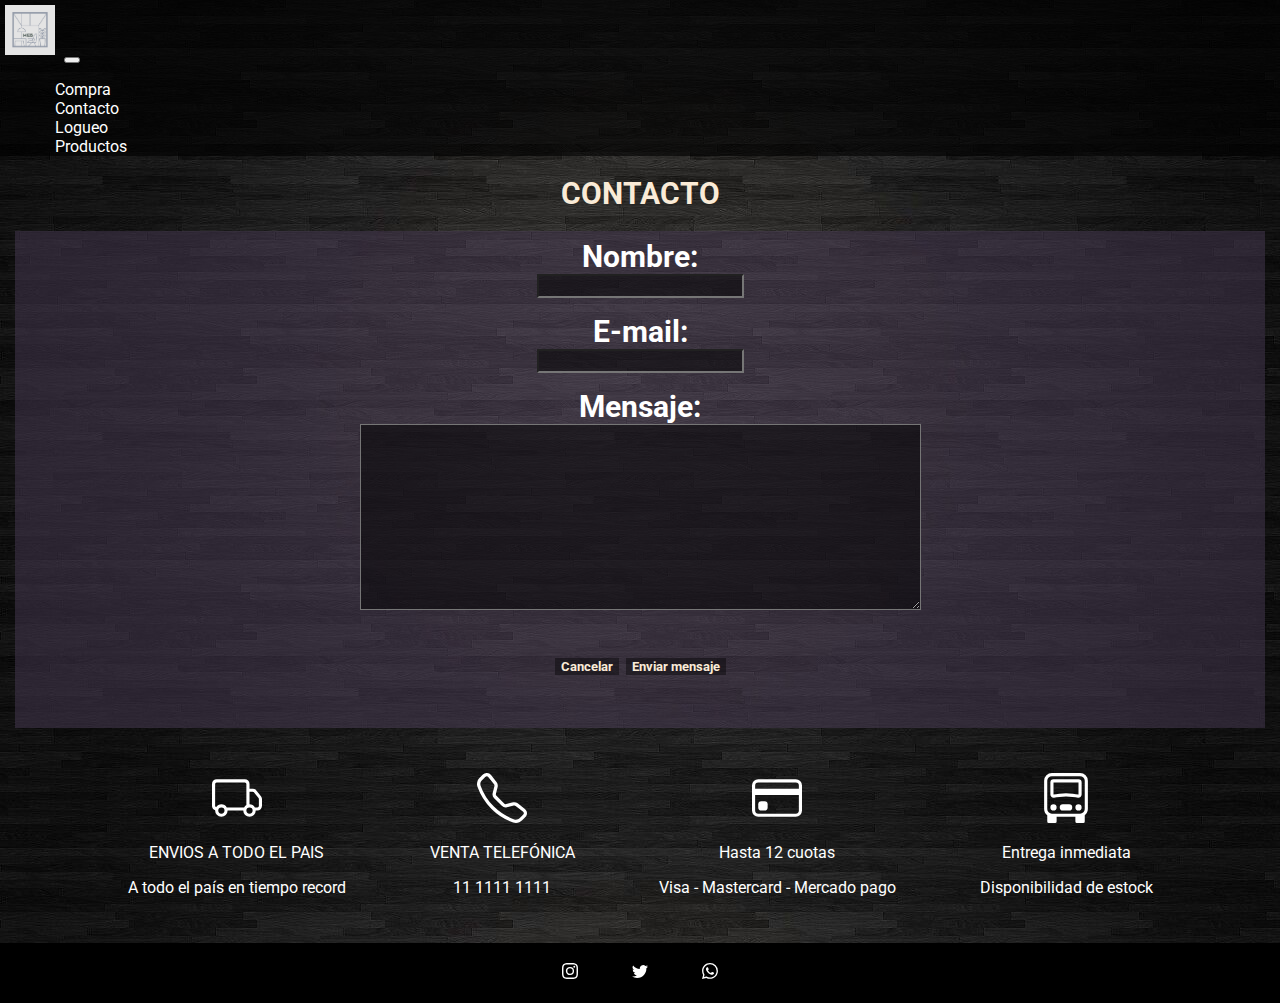
<file: Paginas-html/contacto.html>
<!DOCTYPE html>
<html lang="es">
<head>
    <meta charset="UTF-8">
    <meta http-equiv="X-UA-Compatible" content="IE=edge">
    <meta name="viewport" content="width=device-width, initial-scale=1.0">
    <title>MEB SILLONES</title>
    <link rel="shortcut icon" href="../z iconos/favicon-32x32.png" type="image/png" />
    <link href="https://cdn.jsdelivr.net/npm/bootstrap@5.3.0/dist/css/bootstrap.min.css" rel="stylesheet" integrity="sha384-9ndCyUaIbzAi2FUVXJi0CjmCapSmO7SnpJef0486qhLnuZ2cdeRhO02iuK6FUUVM" crossorigin="anonymous">
    <link rel="stylesheet" href="../CSS/style.css">
</head>
<body>
    <nav class="navbar navbar-expand-lg nav-back mb-3">
        <div class="container-fluid">
            <a class="navbar-brand" href="../index.html">
            <img class="logo1" src="../iconos/LOGO MEB.png" alt="">
            </a>
            <button class="navbar-toggler" type="button" data-bs-toggle="collapse" data-bs-target="#navbarNav" aria-controls="navbarNav" aria-expanded="false" aria-label="Toggle navigation">
            <span class="navbar-toggler-icon"></span>
            </button>
            <div class="collapse navbar-collapse" id="navbarNav">
            <ul class="navbar-nav ms-auto">
                <li class="nav-item">
                <a class="nav-link text-color text-color:hover space" href="./compra.html">Compra</a>
                </li>
                <li class="nav-item">
                <a class="nav-link text-color text-color:hover space" href="./contacto.html">Contacto</a>
                </li>
                <li class="nav-item">
                <a class="nav-link text-color text-color:hover space" href="./logueo.html">Logueo</a>
                </li>
                <li class="nav-item">
                <a class="nav-link text-color text-color:hover space" href="./productos.html">Productos</a>
                </li>
            </ul>
            </div>
        </div>
    </nav>
    <main>
      <h1 class="titulos">CONTACTO</h1>
      <section class="logueopadre - divsep">
            <section class="logueohijo - logueotexto">
                <form class="titulos" action="envio.php">
                    <div class="logueoseparacion2 - alinearform">
                        <label class="textoforms" for="Nombre">Nombre:</label>
                        <input class="imput - interiorform" type="text" id="Nombre">
                    </div>
                    <div class="logueoseparacion2 - alinearform">
                        <label class="textoforms" for="E mail">E-mail:</label>
                        <input class="imput - interiorform" type="text" id="E-mail">
                    </div>
                    <div class="logueoseparacion2 - alinearform">
                        <label class="textoforms" for="Mensaje">Mensaje:</label>
                        <textarea class="imput - interiorform" name="Mensaje" id="Mensaje" cols="60" rows="10"></textarea>
                    </div>
                    <div class="logueoseparacion">
                        <input class="form-button" type="reset" value="Cancelar">
                        <input class="form-button" type="submit" value="Enviar mensaje">
                    </div>
                </form>
            </section>
        </section>
        </section>
        <div class="divalign - sepform3">
            <div class="camionaligne">
                <svg class="svgsize" xmlns="http://www.w3.org/2000/svg" width="16" height="16" fill="currentColor" class="bi bi-truck" viewBox="0 0 16 16">
                    <path d="M0 3.5A1.5 1.5 0 0 1 1.5 2h9A1.5 1.5 0 0 1 12 3.5V5h1.02a1.5 1.5 0 0 1 1.17.563l1.481 1.85a1.5 1.5 0 0 1 .329.938V10.5a1.5 1.5 0 0 1-1.5 1.5H14a2 2 0 1 1-4 0H5a2 2 0 1 1-3.998-.085A1.5 1.5 0 0 1 0 10.5v-7zm1.294 7.456A1.999 1.999 0 0 1 4.732 11h5.536a2.01 2.01 0 0 1 .732-.732V3.5a.5.5 0 0 0-.5-.5h-9a.5.5 0 0 0-.5.5v7a.5.5 0 0 0 .294.456zM12 10a2 2 0 0 1 1.732 1h.768a.5.5 0 0 0 .5-.5V8.35a.5.5 0 0 0-.11-.312l-1.48-1.85A.5.5 0 0 0 13.02 6H12v4zm-9 1a1 1 0 1 0 0 2 1 1 0 0 0 0-2zm9 0a1 1 0 1 0 0 2 1 1 0 0 0 0-2z"/>
                </svg>
                <p>ENVIOS A TODO EL PAIS</p>
                <p>A todo el país en tiempo record</p>
            </div>
            <div class="camionaligne">
                <svg class="svgsize" xmlns="http://www.w3.org/2000/svg" width="16" height="16" fill="currentColor" class="bi bi-telephone" viewBox="0 0 16 16">
                    <path d="M3.654 1.328a.678.678 0 0 0-1.015-.063L1.605 2.3c-.483.484-.661 1.169-.45 1.77a17.568 17.568 0 0 0 4.168 6.608 17.569 17.569 0 0 0 6.608 4.168c.601.211 1.286.033 1.77-.45l1.034-1.034a.678.678 0 0 0-.063-1.015l-2.307-1.794a.678.678 0 0 0-.58-.122l-2.19.547a1.745 1.745 0 0 1-1.657-.459L5.482 8.062a1.745 1.745 0 0 1-.46-1.657l.548-2.19a.678.678 0 0 0-.122-.58L3.654 1.328zM1.884.511a1.745 1.745 0 0 1 2.612.163L6.29 2.98c.329.423.445.974.315 1.494l-.547 2.19a.678.678 0 0 0 .178.643l2.457 2.457a.678.678 0 0 0 .644.178l2.189-.547a1.745 1.745 0 0 1 1.494.315l2.306 1.794c.829.645.905 1.87.163 2.611l-1.034 1.034c-.74.74-1.846 1.065-2.877.702a18.634 18.634 0 0 1-7.01-4.42 18.634 18.634 0 0 1-4.42-7.009c-.362-1.03-.037-2.137.703-2.877L1.885.511z"/>
                </svg>
                 <p>VENTA TELEFÓNICA</p>
                 <p>11 1111 1111 </p>
            </div>
            <div class="camionaligne">
                <svg class="svgsize" xmlns="http://www.w3.org/2000/svg" width="16" height="16" fill="currentColor" class="bi bi-credit-card" viewBox="0 0 16 16">
                    <path d="M0 4a2 2 0 0 1 2-2h12a2 2 0 0 1 2 2v8a2 2 0 0 1-2 2H2a2 2 0 0 1-2-2V4zm2-1a1 1 0 0 0-1 1v1h14V4a1 1 0 0 0-1-1H2zm13 4H1v5a1 1 0 0 0 1 1h12a1 1 0 0 0 1-1V7z"/>
                    <path d="M2 10a1 1 0 0 1 1-1h1a1 1 0 0 1 1 1v1a1 1 0 0 1-1 1H3a1 1 0 0 1-1-1v-1z"/>
                </svg>
                <p>Hasta 12 cuotas</p>
                <p>Visa - Mastercard - Mercado pago</p>
            </div>
            <div class="camionaligne">
                <svg class="svgsize" xmlns="http://www.w3.org/2000/svg" width="16" height="16" fill="currentColor" class="bi bi-truck-front" viewBox="0 0 16 16">
                    <path d="M5 11a1 1 0 1 1-2 0 1 1 0 0 1 2 0Zm8 0a1 1 0 1 1-2 0 1 1 0 0 1 2 0Zm-6-1a1 1 0 1 0 0 2h2a1 1 0 1 0 0-2H7ZM4 2a1 1 0 0 0-1 1v3.9c0 .625.562 1.092 1.17.994C5.075 7.747 6.792 7.5 8 7.5c1.208 0 2.925.247 3.83.394A1.008 1.008 0 0 0 13 6.9V3a1 1 0 0 0-1-1H4Zm0 1h8v3.9c0 .002 0 .001 0 0l-.002.004a.013.013 0 0 1-.005.002h-.004C11.088 6.761 9.299 6.5 8 6.5s-3.088.26-3.99.406h-.003a.013.013 0 0 1-.005-.002L4 6.9c0 .001 0 .002 0 0V3Z"/>
                    <path d="M1 2.5A2.5 2.5 0 0 1 3.5 0h9A2.5 2.5 0 0 1 15 2.5v9c0 .818-.393 1.544-1 2v2a.5.5 0 0 1-.5.5h-2a.5.5 0 0 1-.5-.5V14H5v1.5a.5.5 0 0 1-.5.5h-2a.5.5 0 0 1-.5-.5v-2a2.496 2.496 0 0 1-1-2v-9ZM3.5 1A1.5 1.5 0 0 0 2 2.5v9A1.5 1.5 0 0 0 3.5 13h9a1.5 1.5 0 0 0 1.5-1.5v-9A1.5 1.5 0 0 0 12.5 1h-9Z"/>
                </svg>
                <p>Entrega inmediata</p>
                <p>Disponibilidad de estock</p>
            </div>
        </div>
    </main>
    <!-- fin de main -->
    <footer>
        <div class="sectionaligner - alineacionredes">
            <a class="redes text-decoration-none" href="https://www.instagram.com/accounts/login/">
                <svg xmlns="http://www.w3.org/2000/svg" width="16" height="16" fill="currentColor" class="bi bi-instagram svg-color" viewBox="0 0 16 16">
                    <path d="M8 0C5.829 0 5.556.01 4.703.048 3.85.088 3.269.222 2.76.42a3.917 3.917 0 0 0-1.417.923A3.927 3.927 0 0 0 .42 2.76C.222 3.268.087 3.85.048 4.7.01 5.555 0 5.827 0 8.001c0 2.172.01 2.444.048 3.297.04.852.174 1.433.372 1.942.205.526.478.972.923 1.417.444.445.89.719 1.416.923.51.198 1.09.333 1.942.372C5.555 15.99 5.827 16 8 16s2.444-.01 3.298-.048c.851-.04 1.434-.174 1.943-.372a3.916 3.916 0 0 0 1.416-.923c.445-.445.718-.891.923-1.417.197-.509.332-1.09.372-1.942C15.99 10.445 16 10.173 16 8s-.01-2.445-.048-3.299c-.04-.851-.175-1.433-.372-1.941a3.926 3.926 0 0 0-.923-1.417A3.911 3.911 0 0 0 13.24.42c-.51-.198-1.092-.333-1.943-.372C10.443.01 10.172 0 7.998 0h.003zm-.717 1.442h.718c2.136 0 2.389.007 3.232.046.78.035 1.204.166 1.486.275.373.145.64.319.92.599.28.28.453.546.598.92.11.281.24.705.275 1.485.039.843.047 1.096.047 3.231s-.008 2.389-.047 3.232c-.035.78-.166 1.203-.275 1.485a2.47 2.47 0 0 1-.599.919c-.28.28-.546.453-.92.598-.28.11-.704.24-1.485.276-.843.038-1.096.047-3.232.047s-2.39-.009-3.233-.047c-.78-.036-1.203-.166-1.485-.276a2.478 2.478 0 0 1-.92-.598 2.48 2.48 0 0 1-.6-.92c-.109-.281-.24-.705-.275-1.485-.038-.843-.046-1.096-.046-3.233 0-2.136.008-2.388.046-3.231.036-.78.166-1.204.276-1.486.145-.373.319-.64.599-.92.28-.28.546-.453.92-.598.282-.11.705-.24 1.485-.276.738-.034 1.024-.044 2.515-.045v.002zm4.988 1.328a.96.96 0 1 0 0 1.92.96.96 0 0 0 0-1.92zm-4.27 1.122a4.109 4.109 0 1 0 0 8.217 4.109 4.109 0 0 0 0-8.217zm0 1.441a2.667 2.667 0 1 1 0 5.334 2.667 2.667 0 0 1 0-5.334z"/>
                </svg>
            </a>
            <a class="redes text-decoration-none" href="https://twitter.com/?lang=es">
                <svg xmlns="http://www.w3.org/2000/svg" width="16" height="16" fill="currentColor" class="bi bi-twitter svg-color" viewBox="0 0 16 16">
                    <path d="M5.026 15c6.038 0 9.341-5.003 9.341-9.334 0-.14 0-.282-.006-.422A6.685 6.685 0 0 0 16 3.542a6.658 6.658 0 0 1-1.889.518 3.301 3.301 0 0 0 1.447-1.817 6.533 6.533 0 0 1-2.087.793A3.286 3.286 0 0 0 7.875 6.03a9.325 9.325 0 0 1-6.767-3.429 3.289 3.289 0 0 0 1.018 4.382A3.323 3.323 0 0 1 .64 6.575v.045a3.288 3.288 0 0 0 2.632 3.218 3.203 3.203 0 0 1-.865.115 3.23 3.23 0 0 1-.614-.057 3.283 3.283 0 0 0 3.067 2.277A6.588 6.588 0 0 1 .78 13.58a6.32 6.32 0 0 1-.78-.045A9.344 9.344 0 0 0 5.026 15z"/>
                </svg>
            </a>
            <a class="redes text-decoration-none" href="https://web.whatsapp.com/">
                <svg xmlns="http://www.w3.org/2000/svg" width="16" height="16" fill="currentColor" class="bi bi-whatsapp svg-color" viewBox="0 0 16 16">
                    <path d="M13.601 2.326A7.854 7.854 0 0 0 7.994 0C3.627 0 .068 3.558.064 7.926c0 1.399.366 2.76 1.057 3.965L0 16l4.204-1.102a7.933 7.933 0 0 0 3.79.965h.004c4.368 0 7.926-3.558 7.93-7.93A7.898 7.898 0 0 0 13.6 2.326zM7.994 14.521a6.573 6.573 0 0 1-3.356-.92l-.24-.144-2.494.654.666-2.433-.156-.251a6.56 6.56 0 0 1-1.007-3.505c0-3.626 2.957-6.584 6.591-6.584a6.56 6.56 0 0 1 4.66 1.931 6.557 6.557 0 0 1 1.928 4.66c-.004 3.639-2.961 6.592-6.592 6.592zm3.615-4.934c-.197-.099-1.17-.578-1.353-.646-.182-.065-.315-.099-.445.099-.133.197-.513.646-.627.775-.114.133-.232.148-.43.05-.197-.1-.836-.308-1.592-.985-.59-.525-.985-1.175-1.103-1.372-.114-.198-.011-.304.088-.403.087-.088.197-.232.296-.346.1-.114.133-.198.198-.33.065-.134.034-.248-.015-.347-.05-.099-.445-1.076-.612-1.47-.16-.389-.323-.335-.445-.34-.114-.007-.247-.007-.38-.007a.729.729 0 0 0-.529.247c-.182.198-.691.677-.691 1.654 0 .977.71 1.916.81 2.049.098.133 1.394 2.132 3.383 2.992.47.205.84.326 1.129.418.475.152.904.129 1.246.08.38-.058 1.171-.48 1.338-.943.164-.464.164-.86.114-.943-.049-.084-.182-.133-.38-.232z"/>
                </svg>
            </a>
        </div>
    </footer>
    <script src="https://cdn.jsdelivr.net/npm/bootstrap@5.3.0/dist/js/bootstrap.bundle.min.js" integrity="sha384-geWF76RCwLtnZ8qwWowPQNguL3RmwHVBC9FhGdlKrxdiJJigb/j/68SIy3Te4Bkz" crossorigin="anonymous"></script>
</body>
</html>
</file>
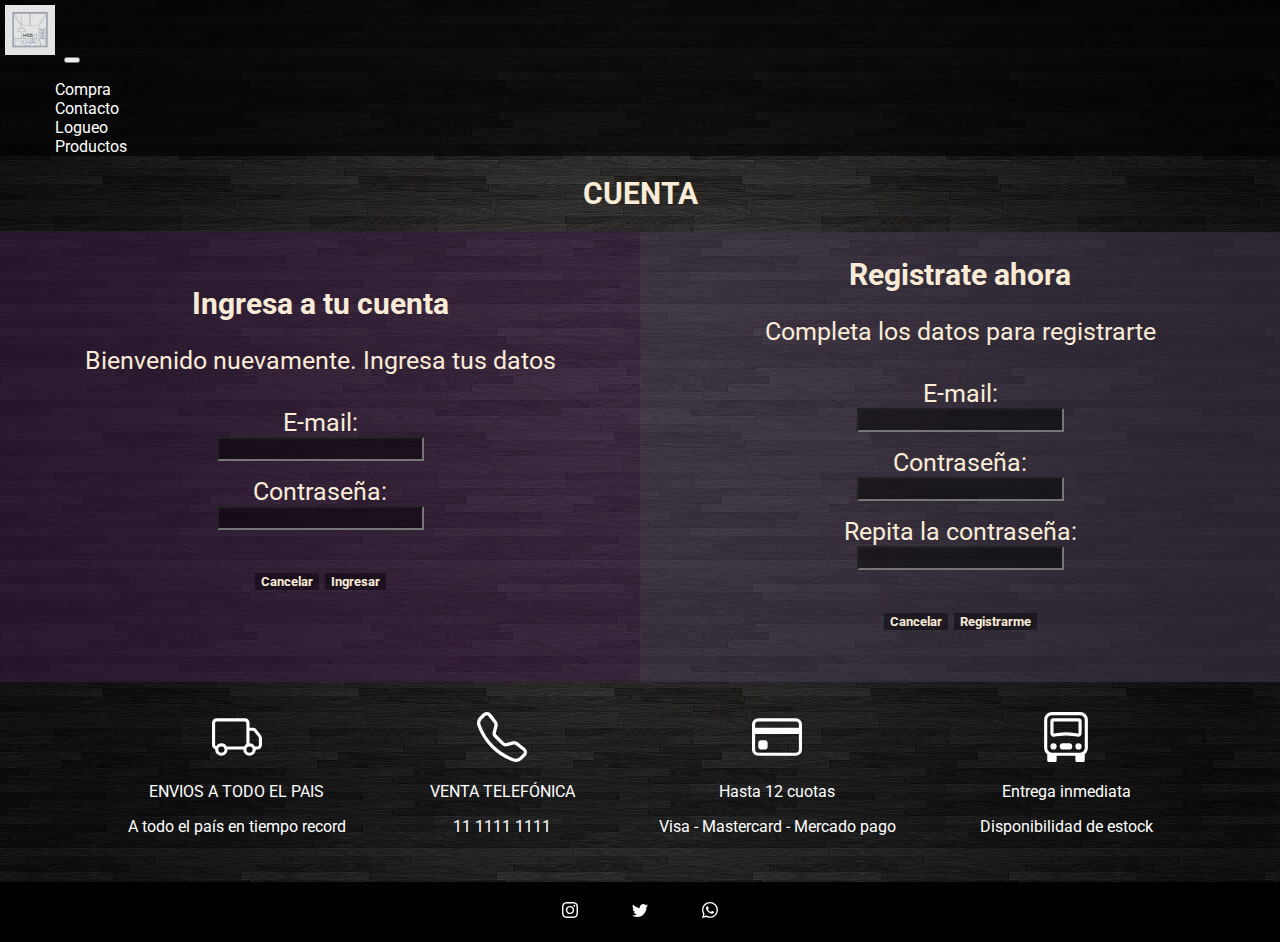
<file: Paginas-html/logueo.html>
<!DOCTYPE html>
<html lang="es">
<head>
    <meta charset="UTF-8">
    <meta http-equiv="X-UA-Compatible" content="IE=edge">
    <meta name="viewport" content="width=device-width, initial-scale=1.0">
    <title>MEB SILLONES</title>
    <link rel="shortcut icon" href="../z iconos/favicon-32x32.png" type="image/png" />
    <link href="https://cdn.jsdelivr.net/npm/bootstrap@5.3.0/dist/css/bootstrap.min.css" rel="stylesheet" integrity="sha384-9ndCyUaIbzAi2FUVXJi0CjmCapSmO7SnpJef0486qhLnuZ2cdeRhO02iuK6FUUVM" crossorigin="anonymous">
    <link rel="stylesheet" href="../CSS/style.css">
</head>
<body>
    <nav class="navbar navbar-expand-lg nav-back mb-3">
        <div class="container-fluid">
            <a class="navbar-brand" href="../index.html">
            <img class="logo1" src="../iconos/LOGO MEB.png" alt="">
            </a>
            <button class="navbar-toggler" type="button" data-bs-toggle="collapse" data-bs-target="#navbarNav" aria-controls="navbarNav" aria-expanded="false" aria-label="Toggle navigation">
            <span class="navbar-toggler-icon"></span>
            </button>
            <div class="collapse navbar-collapse" id="navbarNav">
            <ul class="navbar-nav ms-auto">
                <li class="nav-item">
                <a class="nav-link text-color text-color:hover space" href="./compra.html">Compra</a>
                </li>
                <li class="nav-item">
                <a class="nav-link text-color text-color:hover space" href="./contacto.html">Contacto</a>
                </li>
                <li class="nav-item">
                <a class="nav-link text-color text-color:hover space" href="./logueo.html">Logueo</a>
                </li>
                <li class="nav-item">
                <a class="nav-link text-color text-color:hover space" href="./productos.html">Productos</a>
                </li>
            </ul>
            </div>
        </div>
    </nav>
    <main>
        <h1 class="titulos">CUENTA</h1>
        <section>
            <section class="logueopadre">    
                <section class="logueohijo - logueotexto - Fondoform">
                    <h2 class="titulos">Ingresa a tu cuenta</h2>
                    <p>Bienvenido nuevamente. Ingresa tus datos</p>
                    <form action="envio.php">
                        <div class="logueoseparacion2 - alinearform">
                            <label for="E-mail">E-mail:</label>
                            <input class="imput - interiorform" type="text" id="E-mail">
                        </div>
                        <div class="logueoseparacion2 - alinearform">
                            <label for="Contraseña">Contraseña:</label>
                            <input class="imput - interiorform" type="password" id="Contraseña">
                        </div>
                        <div class="logueoseparacion">
                            <input class="form-button" type="reset" value="Cancelar">
                            <input class="form-button" type="submit" value="Ingresar">
                        </div>
                    </form>
                </section>
                <section class="logueohijo - logueotexto - Fondoform2">
                    <h2 class="titulos">Registrate ahora</h2>
                    <p>Completa los datos para registrarte</p>
                    <form action="envio.php">
                        <div class="logueoseparacion2 - alinearform">
                            <label for="E-mail">E-mail:</label>
                            <input class="imput - interiorform" type="text" id="E-mail">
                        </div>
                        <div class="logueoseparacion2 - alinearform">
                            <label for="Contraseña">Contraseña:</label>
                            <input class="imput - interiorform" type="password" id="Contraseña">
                        </div>
                        <div class="logueoseparacion2 - alinearform">
                            <label for="Repita la contraseña">Repita la contraseña:</label>
                            <input class="imput - interiorform" type="password" id="Repita la contraseña">
                        </div>
                        <div class="logueoseparacion">
                            <input class="form-button" type="reset" value="Cancelar">
                            <input class="form-button" type="submit" value="Registrarme">
                        </div>
                    </form>
                </section>
            </section>
        </section>
        <div class="divalign - sepform3">
            <div class="camionaligne">
                <svg class="svgsize" xmlns="http://www.w3.org/2000/svg" width="16" height="16" fill="currentColor" class="bi bi-truck" viewBox="0 0 16 16">
                    <path d="M0 3.5A1.5 1.5 0 0 1 1.5 2h9A1.5 1.5 0 0 1 12 3.5V5h1.02a1.5 1.5 0 0 1 1.17.563l1.481 1.85a1.5 1.5 0 0 1 .329.938V10.5a1.5 1.5 0 0 1-1.5 1.5H14a2 2 0 1 1-4 0H5a2 2 0 1 1-3.998-.085A1.5 1.5 0 0 1 0 10.5v-7zm1.294 7.456A1.999 1.999 0 0 1 4.732 11h5.536a2.01 2.01 0 0 1 .732-.732V3.5a.5.5 0 0 0-.5-.5h-9a.5.5 0 0 0-.5.5v7a.5.5 0 0 0 .294.456zM12 10a2 2 0 0 1 1.732 1h.768a.5.5 0 0 0 .5-.5V8.35a.5.5 0 0 0-.11-.312l-1.48-1.85A.5.5 0 0 0 13.02 6H12v4zm-9 1a1 1 0 1 0 0 2 1 1 0 0 0 0-2zm9 0a1 1 0 1 0 0 2 1 1 0 0 0 0-2z"/>
                </svg>
                <p>ENVIOS A TODO EL PAIS</p>
                <p>A todo el país en tiempo record</p>
            </div>
            <div class="camionaligne">
                <svg class="svgsize" xmlns="http://www.w3.org/2000/svg" width="16" height="16" fill="currentColor" class="bi bi-telephone" viewBox="0 0 16 16">
                    <path d="M3.654 1.328a.678.678 0 0 0-1.015-.063L1.605 2.3c-.483.484-.661 1.169-.45 1.77a17.568 17.568 0 0 0 4.168 6.608 17.569 17.569 0 0 0 6.608 4.168c.601.211 1.286.033 1.77-.45l1.034-1.034a.678.678 0 0 0-.063-1.015l-2.307-1.794a.678.678 0 0 0-.58-.122l-2.19.547a1.745 1.745 0 0 1-1.657-.459L5.482 8.062a1.745 1.745 0 0 1-.46-1.657l.548-2.19a.678.678 0 0 0-.122-.58L3.654 1.328zM1.884.511a1.745 1.745 0 0 1 2.612.163L6.29 2.98c.329.423.445.974.315 1.494l-.547 2.19a.678.678 0 0 0 .178.643l2.457 2.457a.678.678 0 0 0 .644.178l2.189-.547a1.745 1.745 0 0 1 1.494.315l2.306 1.794c.829.645.905 1.87.163 2.611l-1.034 1.034c-.74.74-1.846 1.065-2.877.702a18.634 18.634 0 0 1-7.01-4.42 18.634 18.634 0 0 1-4.42-7.009c-.362-1.03-.037-2.137.703-2.877L1.885.511z"/>
                </svg>
                <p>VENTA TELEFÓNICA</p>
                <p>11 1111 1111 </p>
            </div>
            <div class="camionaligne">
                <svg class="svgsize" xmlns="http://www.w3.org/2000/svg" width="16" height="16" fill="currentColor" class="bi bi-credit-card" viewBox="0 0 16 16">
                    <path d="M0 4a2 2 0 0 1 2-2h12a2 2 0 0 1 2 2v8a2 2 0 0 1-2 2H2a2 2 0 0 1-2-2V4zm2-1a1 1 0 0 0-1 1v1h14V4a1 1 0 0 0-1-1H2zm13 4H1v5a1 1 0 0 0 1 1h12a1 1 0 0 0 1-1V7z"/>
                    <path d="M2 10a1 1 0 0 1 1-1h1a1 1 0 0 1 1 1v1a1 1 0 0 1-1 1H3a1 1 0 0 1-1-1v-1z"/>
                </svg>
                <p>Hasta 12 cuotas</p>
                <p>Visa - Mastercard - Mercado pago</p>
            </div>
            <div class="camionaligne">
                <svg class="svgsize" xmlns="http://www.w3.org/2000/svg" width="16" height="16" fill="currentColor" class="bi bi-truck-front" viewBox="0 0 16 16">
                    <path d="M5 11a1 1 0 1 1-2 0 1 1 0 0 1 2 0Zm8 0a1 1 0 1 1-2 0 1 1 0 0 1 2 0Zm-6-1a1 1 0 1 0 0 2h2a1 1 0 1 0 0-2H7ZM4 2a1 1 0 0 0-1 1v3.9c0 .625.562 1.092 1.17.994C5.075 7.747 6.792 7.5 8 7.5c1.208 0 2.925.247 3.83.394A1.008 1.008 0 0 0 13 6.9V3a1 1 0 0 0-1-1H4Zm0 1h8v3.9c0 .002 0 .001 0 0l-.002.004a.013.013 0 0 1-.005.002h-.004C11.088 6.761 9.299 6.5 8 6.5s-3.088.26-3.99.406h-.003a.013.013 0 0 1-.005-.002L4 6.9c0 .001 0 .002 0 0V3Z"/>
                    <path d="M1 2.5A2.5 2.5 0 0 1 3.5 0h9A2.5 2.5 0 0 1 15 2.5v9c0 .818-.393 1.544-1 2v2a.5.5 0 0 1-.5.5h-2a.5.5 0 0 1-.5-.5V14H5v1.5a.5.5 0 0 1-.5.5h-2a.5.5 0 0 1-.5-.5v-2a2.496 2.496 0 0 1-1-2v-9ZM3.5 1A1.5 1.5 0 0 0 2 2.5v9A1.5 1.5 0 0 0 3.5 13h9a1.5 1.5 0 0 0 1.5-1.5v-9A1.5 1.5 0 0 0 12.5 1h-9Z"/>
                </svg>
                <p>Entrega inmediata</p>
                <p>Disponibilidad de estock</p>
            </div>
        </div>
    </main>
    <!-- fin de main -->
    <footer>
        <div class="sectionaligner - alineacionredes">
            <a class="redes text-decoration-none" href="https://www.instagram.com/accounts/login/">
                <svg xmlns="http://www.w3.org/2000/svg" width="16" height="16" fill="currentColor" class="bi bi-instagram svg-color" viewBox="0 0 16 16">
                    <path d="M8 0C5.829 0 5.556.01 4.703.048 3.85.088 3.269.222 2.76.42a3.917 3.917 0 0 0-1.417.923A3.927 3.927 0 0 0 .42 2.76C.222 3.268.087 3.85.048 4.7.01 5.555 0 5.827 0 8.001c0 2.172.01 2.444.048 3.297.04.852.174 1.433.372 1.942.205.526.478.972.923 1.417.444.445.89.719 1.416.923.51.198 1.09.333 1.942.372C5.555 15.99 5.827 16 8 16s2.444-.01 3.298-.048c.851-.04 1.434-.174 1.943-.372a3.916 3.916 0 0 0 1.416-.923c.445-.445.718-.891.923-1.417.197-.509.332-1.09.372-1.942C15.99 10.445 16 10.173 16 8s-.01-2.445-.048-3.299c-.04-.851-.175-1.433-.372-1.941a3.926 3.926 0 0 0-.923-1.417A3.911 3.911 0 0 0 13.24.42c-.51-.198-1.092-.333-1.943-.372C10.443.01 10.172 0 7.998 0h.003zm-.717 1.442h.718c2.136 0 2.389.007 3.232.046.78.035 1.204.166 1.486.275.373.145.64.319.92.599.28.28.453.546.598.92.11.281.24.705.275 1.485.039.843.047 1.096.047 3.231s-.008 2.389-.047 3.232c-.035.78-.166 1.203-.275 1.485a2.47 2.47 0 0 1-.599.919c-.28.28-.546.453-.92.598-.28.11-.704.24-1.485.276-.843.038-1.096.047-3.232.047s-2.39-.009-3.233-.047c-.78-.036-1.203-.166-1.485-.276a2.478 2.478 0 0 1-.92-.598 2.48 2.48 0 0 1-.6-.92c-.109-.281-.24-.705-.275-1.485-.038-.843-.046-1.096-.046-3.233 0-2.136.008-2.388.046-3.231.036-.78.166-1.204.276-1.486.145-.373.319-.64.599-.92.28-.28.546-.453.92-.598.282-.11.705-.24 1.485-.276.738-.034 1.024-.044 2.515-.045v.002zm4.988 1.328a.96.96 0 1 0 0 1.92.96.96 0 0 0 0-1.92zm-4.27 1.122a4.109 4.109 0 1 0 0 8.217 4.109 4.109 0 0 0 0-8.217zm0 1.441a2.667 2.667 0 1 1 0 5.334 2.667 2.667 0 0 1 0-5.334z"/>
                </svg>
            </a>
            <a class="redes text-decoration-none" href="https://twitter.com/?lang=es">
                <svg xmlns="http://www.w3.org/2000/svg" width="16" height="16" fill="currentColor" class="bi bi-twitter svg-color" viewBox="0 0 16 16">
                    <path d="M5.026 15c6.038 0 9.341-5.003 9.341-9.334 0-.14 0-.282-.006-.422A6.685 6.685 0 0 0 16 3.542a6.658 6.658 0 0 1-1.889.518 3.301 3.301 0 0 0 1.447-1.817 6.533 6.533 0 0 1-2.087.793A3.286 3.286 0 0 0 7.875 6.03a9.325 9.325 0 0 1-6.767-3.429 3.289 3.289 0 0 0 1.018 4.382A3.323 3.323 0 0 1 .64 6.575v.045a3.288 3.288 0 0 0 2.632 3.218 3.203 3.203 0 0 1-.865.115 3.23 3.23 0 0 1-.614-.057 3.283 3.283 0 0 0 3.067 2.277A6.588 6.588 0 0 1 .78 13.58a6.32 6.32 0 0 1-.78-.045A9.344 9.344 0 0 0 5.026 15z"/>
                </svg>
            </a>
            <a class="redes text-decoration-none" href="https://web.whatsapp.com/">
                <svg xmlns="http://www.w3.org/2000/svg" width="16" height="16" fill="currentColor" class="bi bi-whatsapp svg-color" viewBox="0 0 16 16">
                    <path d="M13.601 2.326A7.854 7.854 0 0 0 7.994 0C3.627 0 .068 3.558.064 7.926c0 1.399.366 2.76 1.057 3.965L0 16l4.204-1.102a7.933 7.933 0 0 0 3.79.965h.004c4.368 0 7.926-3.558 7.93-7.93A7.898 7.898 0 0 0 13.6 2.326zM7.994 14.521a6.573 6.573 0 0 1-3.356-.92l-.24-.144-2.494.654.666-2.433-.156-.251a6.56 6.56 0 0 1-1.007-3.505c0-3.626 2.957-6.584 6.591-6.584a6.56 6.56 0 0 1 4.66 1.931 6.557 6.557 0 0 1 1.928 4.66c-.004 3.639-2.961 6.592-6.592 6.592zm3.615-4.934c-.197-.099-1.17-.578-1.353-.646-.182-.065-.315-.099-.445.099-.133.197-.513.646-.627.775-.114.133-.232.148-.43.05-.197-.1-.836-.308-1.592-.985-.59-.525-.985-1.175-1.103-1.372-.114-.198-.011-.304.088-.403.087-.088.197-.232.296-.346.1-.114.133-.198.198-.33.065-.134.034-.248-.015-.347-.05-.099-.445-1.076-.612-1.47-.16-.389-.323-.335-.445-.34-.114-.007-.247-.007-.38-.007a.729.729 0 0 0-.529.247c-.182.198-.691.677-.691 1.654 0 .977.71 1.916.81 2.049.098.133 1.394 2.132 3.383 2.992.47.205.84.326 1.129.418.475.152.904.129 1.246.08.38-.058 1.171-.48 1.338-.943.164-.464.164-.86.114-.943-.049-.084-.182-.133-.38-.232z"/>
                </svg>
            </a>
        </div>
    </footer>
    <script src="https://cdn.jsdelivr.net/npm/bootstrap@5.3.0/dist/js/bootstrap.bundle.min.js" integrity="sha384-geWF76RCwLtnZ8qwWowPQNguL3RmwHVBC9FhGdlKrxdiJJigb/j/68SIy3Te4Bkz" crossorigin="anonymous"></script>
</body>
</html>
</file>
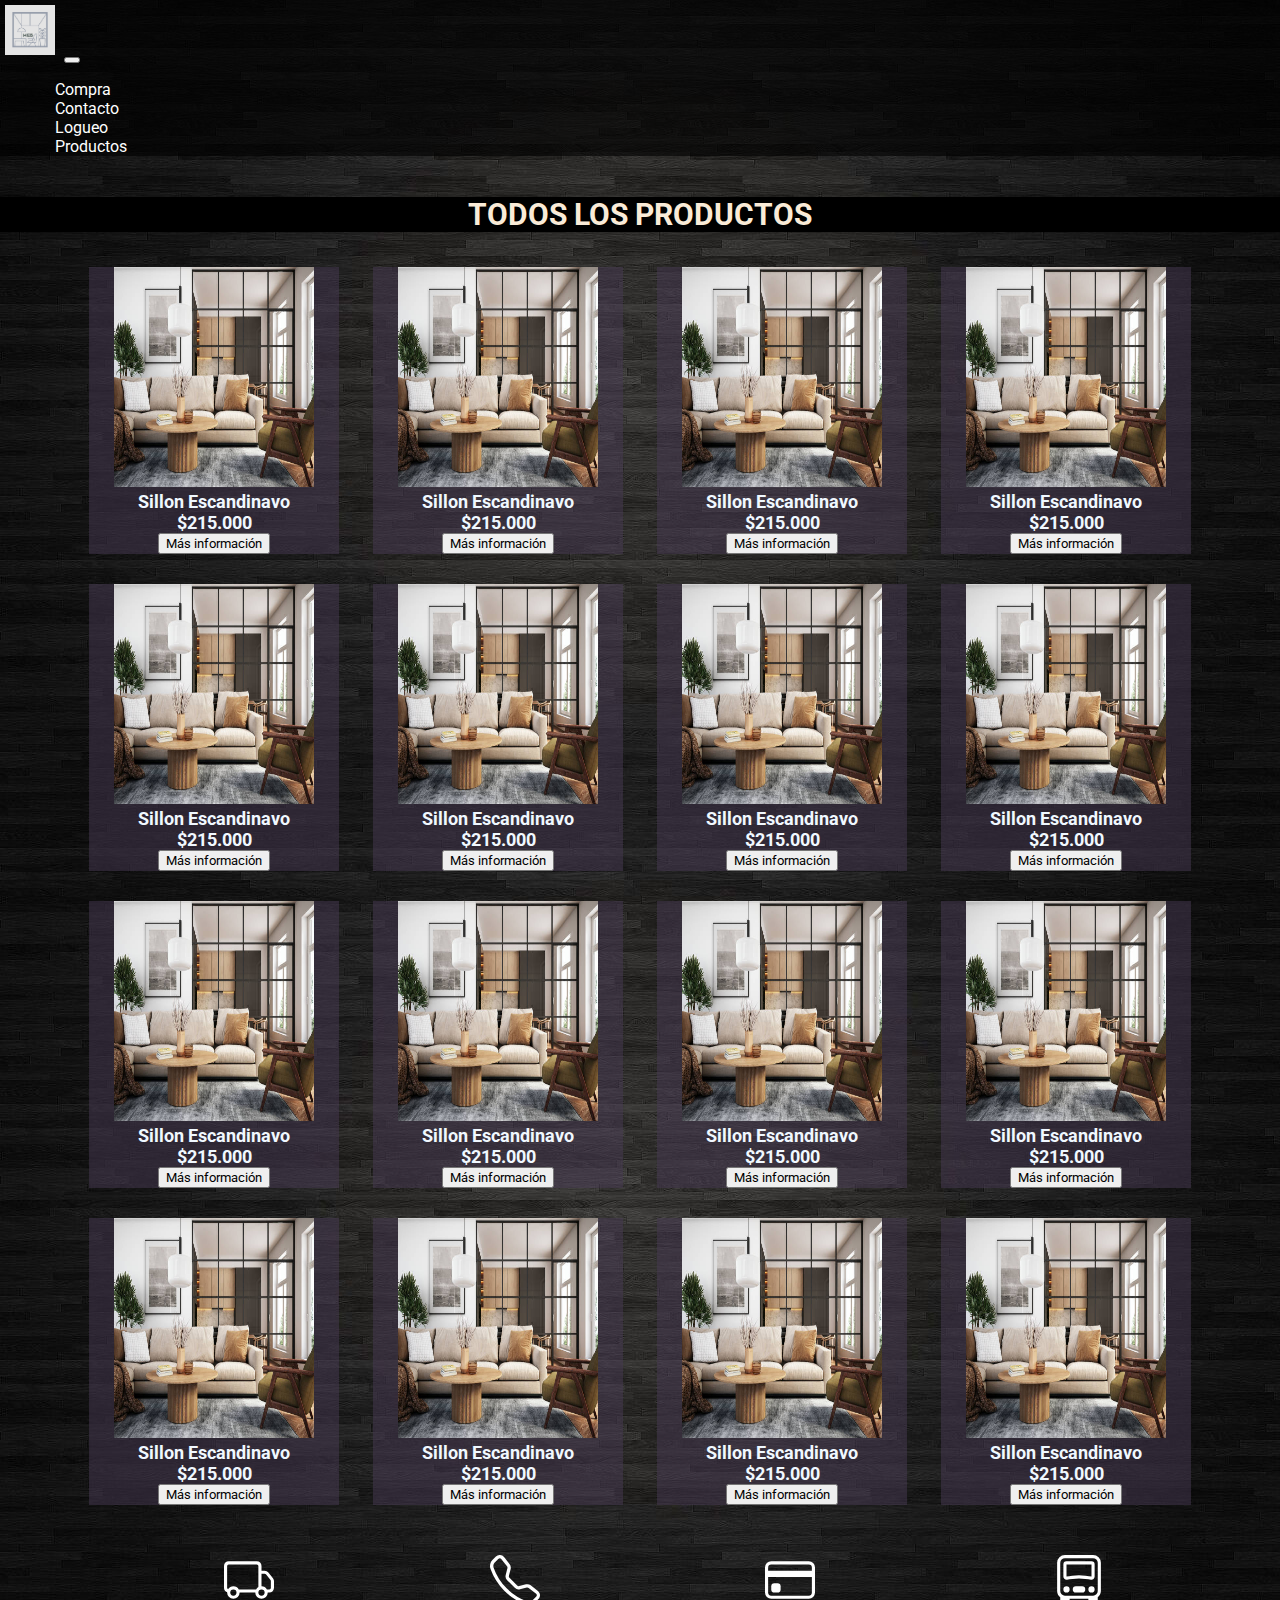
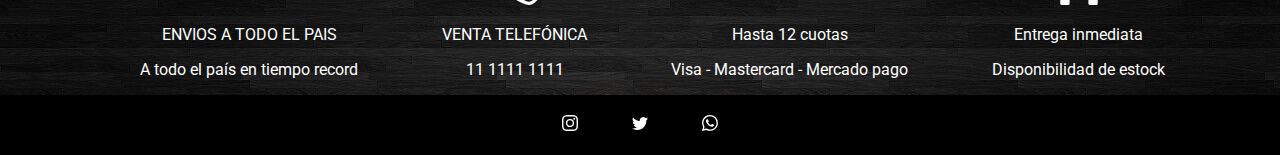
<file: Paginas-html/productos.html>
<!DOCTYPE html>
<html lang="es">
<head>
    <meta charset="UTF-8">
    <meta http-equiv="X-UA-Compatible" content="IE=edge">
    <meta name="viewport" content="width=device-width, initial-scale=1.0">
    <title>MEB SILLONES</title>
    <link rel="shortcut icon" href="../z iconos/favicon-32x32.png" type="image/png" />
    <link href="https://cdn.jsdelivr.net/npm/bootstrap@5.3.0/dist/css/bootstrap.min.css" rel="stylesheet" integrity="sha384-9ndCyUaIbzAi2FUVXJi0CjmCapSmO7SnpJef0486qhLnuZ2cdeRhO02iuK6FUUVM" crossorigin="anonymous">
    <link rel="stylesheet" href="../CSS/style.css">
</head>
<body>
    <nav class="navbar navbar-expand-lg nav-back mb-3">
        <div class="container-fluid">
            <a class="navbar-brand" href="../index.html">
            <img class="logo1" src="../iconos/LOGO MEB.png" alt="">
            </a>
            <button class="navbar-toggler" type="button" data-bs-toggle="collapse" data-bs-target="#navbarNav" aria-controls="navbarNav" aria-expanded="false" aria-label="Toggle navigation">
            <span class="navbar-toggler-icon"></span>
            </button>
            <div class="collapse navbar-collapse" id="navbarNav">
            <ul class="navbar-nav ms-auto">
                <li class="nav-item">
                <a class="nav-link text-color text-color:hover space" href="./compra.html">Compra</a>
                </li>
                <li class="nav-item">
                <a class="nav-link text-color text-color:hover space" href="./contacto.html">Contacto</a>
                </li>
                <li class="nav-item">
                <a class="nav-link text-color text-color:hover space" href="./logueo.html">Logueo</a>
                </li>
                <li class="nav-item">
                <a class="nav-link text-color text-color:hover space" href="./productos.html">Productos</a>
                </li>
            </ul>
            </div>
        </div>
    </nav>
    <main>
        <section class="sectioncontainer">
            <h1 class="titulos - FONDO-NEGRO">TODOS LOS PRODUCTOS</h1>
            <section class=""> 
                <div class="divsep - Septext"> 
                    <a href="./Paginas-html/Productos.html">
                        <img class="imagenprod" src="../Imagenes/1.jpg" alt="Imagen 1">
                        <p class="texto-prod">Sillon Escandinavo</p>
                        <p class="texto-prod">$215.000</p>
                        <a href="../Paginas-html/Compra.html">
                            <input type="submit" value="Más información">
                        </a>
                    </a>
                </div>
                <div class="divsep - Septext"> 
                    <a href="./Paginas-html/Productos.html">
                        <img class="imagenprod" src="../Imagenes/1.jpg" alt="Imagen 1">
                        <p class="texto-prod">Sillon Escandinavo</p>
                        <p class="texto-prod">$215.000</p>
                        <a href="../Paginas-html/Compra.html">
                            <input type="submit" value="Más información">
                        </a>
                    </a>
                </div>
                <div class="divsep - Septext"> 
                    <a href="./Paginas-html/Productos.html">
                        <img class="imagenprod" src="../Imagenes/1.jpg" alt="Imagen 1">
                        <p class="texto-prod">Sillon Escandinavo</p>
                        <p class="texto-prod">$215.000</p>
                        <a href="../Paginas-html/Compra.html">
                            <input type="submit" value="Más información">
                        </a>
                    </a>
                </div>
                <div class="divsep - Septext"> 
                    <a href="./Paginas-html/Productos.html">
                        <img class="imagenprod" src="../Imagenes/1.jpg" alt="Imagen 1">
                        <p class="texto-prod">Sillon Escandinavo</p>
                        <p class="texto-prod">$215.000</p>
                        <a href="../Paginas-html/Compra.html">
                            <input type="submit" value="Más información">
                        </a>
                    </a>
                </div>
                <div class="divsep - Septext"> 
                    <a href="./Paginas-html/Productos.html">
                        <img class="imagenprod" src="../Imagenes/1.jpg" alt="Imagen 1">
                        <p class="texto-prod">Sillon Escandinavo</p>
                        <p class="texto-prod">$215.000</p>
                        <a href="../Paginas-html/Compra.html">
                            <input type="submit" value="Más información">
                        </a>
                    </a>
                </div>
                <div class="divsep"> 
                    <a href="./Paginas-html/Productos.html">
                        <img class="imagenprod" src="../Imagenes/1.jpg" alt="Imagen 1">
                        <p class="texto-prod">Sillon Escandinavo</p>
                        <p class="texto-prod">$215.000</p>
                        <a href="../Paginas-html/Compra.html">
                            <input type="submit" value="Más información">
                        </a>
                    </a>
                </div>
                <div class="divsep"> 
                    <a href="./Paginas-html/Productos.html">
                        <img class="imagenprod" src="../Imagenes/1.jpg" alt="Imagen 1">
                        <p class="texto-prod">Sillon Escandinavo</p>
                        <p class="texto-prod">$215.000</p>
                        <a href="../Paginas-html/Compra.html">
                            <input type="submit" value="Más información">
                        </a>
                    </a>
                </div>
                <div class="divsep"> 
                    <a href="./Paginas-html/Productos.html">
                        <img class="imagenprod" src="../Imagenes/1.jpg" alt="Imagen 1">
                        <p class="texto-prod">Sillon Escandinavo</p>
                        <p class="texto-prod">$215.000</p>
                        <a href="../Paginas-html/Compra.html">
                            <input type="submit" value="Más información">
                        </a>
                    </a>
                </div>
                <div class="divsep - Septext"> 
                    <a href="./Paginas-html/Productos.html">
                        <img class="imagenprod" src="../Imagenes/1.jpg" alt="Imagen 1">
                        <p class="texto-prod">Sillon Escandinavo</p>
                        <p class="texto-prod">$215.000</p>
                        <a href="../Paginas-html/Compra.html">
                            <input type="submit" value="Más información">
                        </a>
                    </a>
                </div>
                <div class="divsep - Septext"> 
                    <a href="./Paginas-html/Productos.html">
                        <img class="imagenprod" src="../Imagenes/1.jpg" alt="Imagen 1">
                        <p class="texto-prod">Sillon Escandinavo</p>
                        <p class="texto-prod">$215.000</p>
                        <a href="../Paginas-html/Compra.html">
                            <input type="submit" value="Más información">
                        </a>
                    </a>
                </div>
                <div class="divsep"> 
                    <a href="./Paginas-html/Productos.html">
                        <img class="imagenprod" src="../Imagenes/1.jpg" alt="Imagen 1">
                        <p class="texto-prod">Sillon Escandinavo</p>
                        <p class="texto-prod">$215.000</p>
                        <a href="../Paginas-html/Compra.html">
                            <input type="submit" value="Más información">
                        </a>
                    </a>
                </div>
                <div class="divsep"> 
                    <a href="./Paginas-html/Productos.html">
                        <img class="imagenprod" src="../Imagenes/1.jpg" alt="Imagen 1">
                        <p class="texto-prod">Sillon Escandinavo</p>
                        <p class="texto-prod">$215.000</p>
                        <a href="../Paginas-html/Compra.html">
                            <input type="submit" value="Más información">
                        </a>
                    </a>
                </div>
                <div class="divsep"> 
                    <a href="./Paginas-html/Productos.html">
                        <img class="imagenprod" src="../Imagenes/1.jpg" alt="Imagen 1">
                        <p class="texto-prod">Sillon Escandinavo</p>
                        <p class="texto-prod">$215.000</p>
                        <a href="../Paginas-html/Compra.html">
                            <input type="submit" value="Más información">
                        </a>
                    </a>
                </div>
                <div class="divsep"> 
                    <a href="./Paginas-html/Productos.html">
                        <img class="imagenprod" src="../Imagenes/1.jpg" alt="Imagen 1">
                        <p class="texto-prod">Sillon Escandinavo</p>
                        <p class="texto-prod">$215.000</p>
                        <a href="../Paginas-html/Compra.html">
                            <input type="submit" value="Más información">
                        </a>
                    </a>
                </div>
                <div class="divsep"> 
                    <a href="./Paginas-html/Productos.html">
                        <img class="imagenprod" src="../Imagenes/1.jpg" alt="Imagen 1">
                        <p class="texto-prod">Sillon Escandinavo</p>
                        <p class="texto-prod">$215.000</p>
                        <a href="../Paginas-html/Compra.html">
                            <input type="submit" value="Más información">
                        </a>
                    </a>
                </div>
                <div class="divsep"> 
                    <a href="./Paginas-html/Productos.html">
                        <img class="imagenprod" src="../Imagenes/1.jpg" alt="Imagen 1">
                        <p class="texto-prod">Sillon Escandinavo</p>
                        <p class="texto-prod">$215.000</p>
                        <a href="../Paginas-html/Compra.html">
                            <input type="submit" value="Más información">
                        </a>
                    </a>
                </div>
            </section>
        </section>
        <div class="divalign - sepprodicon">
            <div class="camionaligne">
                <svg class="svgsize" xmlns="http://www.w3.org/2000/svg" width="16" height="16" fill="currentColor" class="bi bi-truck" viewBox="0 0 16 16">
                    <path d="M0 3.5A1.5 1.5 0 0 1 1.5 2h9A1.5 1.5 0 0 1 12 3.5V5h1.02a1.5 1.5 0 0 1 1.17.563l1.481 1.85a1.5 1.5 0 0 1 .329.938V10.5a1.5 1.5 0 0 1-1.5 1.5H14a2 2 0 1 1-4 0H5a2 2 0 1 1-3.998-.085A1.5 1.5 0 0 1 0 10.5v-7zm1.294 7.456A1.999 1.999 0 0 1 4.732 11h5.536a2.01 2.01 0 0 1 .732-.732V3.5a.5.5 0 0 0-.5-.5h-9a.5.5 0 0 0-.5.5v7a.5.5 0 0 0 .294.456zM12 10a2 2 0 0 1 1.732 1h.768a.5.5 0 0 0 .5-.5V8.35a.5.5 0 0 0-.11-.312l-1.48-1.85A.5.5 0 0 0 13.02 6H12v4zm-9 1a1 1 0 1 0 0 2 1 1 0 0 0 0-2zm9 0a1 1 0 1 0 0 2 1 1 0 0 0 0-2z"/>
                </svg>
                <p>ENVIOS A TODO EL PAIS</p>
                <p>A todo el país en tiempo record</p>
            </div>
            <div class="camionaligne">
                <svg class="svgsize" xmlns="http://www.w3.org/2000/svg" width="16" height="16" fill="currentColor" class="bi bi-telephone" viewBox="0 0 16 16">
                    <path d="M3.654 1.328a.678.678 0 0 0-1.015-.063L1.605 2.3c-.483.484-.661 1.169-.45 1.77a17.568 17.568 0 0 0 4.168 6.608 17.569 17.569 0 0 0 6.608 4.168c.601.211 1.286.033 1.77-.45l1.034-1.034a.678.678 0 0 0-.063-1.015l-2.307-1.794a.678.678 0 0 0-.58-.122l-2.19.547a1.745 1.745 0 0 1-1.657-.459L5.482 8.062a1.745 1.745 0 0 1-.46-1.657l.548-2.19a.678.678 0 0 0-.122-.58L3.654 1.328zM1.884.511a1.745 1.745 0 0 1 2.612.163L6.29 2.98c.329.423.445.974.315 1.494l-.547 2.19a.678.678 0 0 0 .178.643l2.457 2.457a.678.678 0 0 0 .644.178l2.189-.547a1.745 1.745 0 0 1 1.494.315l2.306 1.794c.829.645.905 1.87.163 2.611l-1.034 1.034c-.74.74-1.846 1.065-2.877.702a18.634 18.634 0 0 1-7.01-4.42 18.634 18.634 0 0 1-4.42-7.009c-.362-1.03-.037-2.137.703-2.877L1.885.511z"/>
                </svg>
                 <p>VENTA TELEFÓNICA</p>
                 <p>11 1111 1111 </p>
            </div>
            <div class="camionaligne">
                <svg class="svgsize" xmlns="http://www.w3.org/2000/svg" width="16" height="16" fill="currentColor" class="bi bi-credit-card" viewBox="0 0 16 16">
                    <path d="M0 4a2 2 0 0 1 2-2h12a2 2 0 0 1 2 2v8a2 2 0 0 1-2 2H2a2 2 0 0 1-2-2V4zm2-1a1 1 0 0 0-1 1v1h14V4a1 1 0 0 0-1-1H2zm13 4H1v5a1 1 0 0 0 1 1h12a1 1 0 0 0 1-1V7z"/>
                    <path d="M2 10a1 1 0 0 1 1-1h1a1 1 0 0 1 1 1v1a1 1 0 0 1-1 1H3a1 1 0 0 1-1-1v-1z"/>
                </svg>
                <p>Hasta 12 cuotas</p>
                <p>Visa - Mastercard - Mercado pago</p>
            </div>
            <div class="camionaligne">
                <svg class="svgsize" xmlns="http://www.w3.org/2000/svg" width="16" height="16" fill="currentColor" class="bi bi-truck-front" viewBox="0 0 16 16">
                    <path d="M5 11a1 1 0 1 1-2 0 1 1 0 0 1 2 0Zm8 0a1 1 0 1 1-2 0 1 1 0 0 1 2 0Zm-6-1a1 1 0 1 0 0 2h2a1 1 0 1 0 0-2H7ZM4 2a1 1 0 0 0-1 1v3.9c0 .625.562 1.092 1.17.994C5.075 7.747 6.792 7.5 8 7.5c1.208 0 2.925.247 3.83.394A1.008 1.008 0 0 0 13 6.9V3a1 1 0 0 0-1-1H4Zm0 1h8v3.9c0 .002 0 .001 0 0l-.002.004a.013.013 0 0 1-.005.002h-.004C11.088 6.761 9.299 6.5 8 6.5s-3.088.26-3.99.406h-.003a.013.013 0 0 1-.005-.002L4 6.9c0 .001 0 .002 0 0V3Z"/>
                    <path d="M1 2.5A2.5 2.5 0 0 1 3.5 0h9A2.5 2.5 0 0 1 15 2.5v9c0 .818-.393 1.544-1 2v2a.5.5 0 0 1-.5.5h-2a.5.5 0 0 1-.5-.5V14H5v1.5a.5.5 0 0 1-.5.5h-2a.5.5 0 0 1-.5-.5v-2a2.496 2.496 0 0 1-1-2v-9ZM3.5 1A1.5 1.5 0 0 0 2 2.5v9A1.5 1.5 0 0 0 3.5 13h9a1.5 1.5 0 0 0 1.5-1.5v-9A1.5 1.5 0 0 0 12.5 1h-9Z"/>
                </svg>
                <p>Entrega inmediata</p>
                <p>Disponibilidad de estock</p>
            </div>
        </div>
    </main>
    <!-- fin de main -->
    <footer>
        <div class="sectionaligner - alineacionredes">
            <a class="redes text-decoration-none" href="https://www.instagram.com/accounts/login/">
                <svg xmlns="http://www.w3.org/2000/svg" width="16" height="16" fill="currentColor" class="bi bi-instagram svg-color" viewBox="0 0 16 16">
                    <path d="M8 0C5.829 0 5.556.01 4.703.048 3.85.088 3.269.222 2.76.42a3.917 3.917 0 0 0-1.417.923A3.927 3.927 0 0 0 .42 2.76C.222 3.268.087 3.85.048 4.7.01 5.555 0 5.827 0 8.001c0 2.172.01 2.444.048 3.297.04.852.174 1.433.372 1.942.205.526.478.972.923 1.417.444.445.89.719 1.416.923.51.198 1.09.333 1.942.372C5.555 15.99 5.827 16 8 16s2.444-.01 3.298-.048c.851-.04 1.434-.174 1.943-.372a3.916 3.916 0 0 0 1.416-.923c.445-.445.718-.891.923-1.417.197-.509.332-1.09.372-1.942C15.99 10.445 16 10.173 16 8s-.01-2.445-.048-3.299c-.04-.851-.175-1.433-.372-1.941a3.926 3.926 0 0 0-.923-1.417A3.911 3.911 0 0 0 13.24.42c-.51-.198-1.092-.333-1.943-.372C10.443.01 10.172 0 7.998 0h.003zm-.717 1.442h.718c2.136 0 2.389.007 3.232.046.78.035 1.204.166 1.486.275.373.145.64.319.92.599.28.28.453.546.598.92.11.281.24.705.275 1.485.039.843.047 1.096.047 3.231s-.008 2.389-.047 3.232c-.035.78-.166 1.203-.275 1.485a2.47 2.47 0 0 1-.599.919c-.28.28-.546.453-.92.598-.28.11-.704.24-1.485.276-.843.038-1.096.047-3.232.047s-2.39-.009-3.233-.047c-.78-.036-1.203-.166-1.485-.276a2.478 2.478 0 0 1-.92-.598 2.48 2.48 0 0 1-.6-.92c-.109-.281-.24-.705-.275-1.485-.038-.843-.046-1.096-.046-3.233 0-2.136.008-2.388.046-3.231.036-.78.166-1.204.276-1.486.145-.373.319-.64.599-.92.28-.28.546-.453.92-.598.282-.11.705-.24 1.485-.276.738-.034 1.024-.044 2.515-.045v.002zm4.988 1.328a.96.96 0 1 0 0 1.92.96.96 0 0 0 0-1.92zm-4.27 1.122a4.109 4.109 0 1 0 0 8.217 4.109 4.109 0 0 0 0-8.217zm0 1.441a2.667 2.667 0 1 1 0 5.334 2.667 2.667 0 0 1 0-5.334z"/>
                </svg>
            </a>
            <a class="redes text-decoration-none" href="https://twitter.com/?lang=es">
                <svg xmlns="http://www.w3.org/2000/svg" width="16" height="16" fill="currentColor" class="bi bi-twitter svg-color" viewBox="0 0 16 16">
                    <path d="M5.026 15c6.038 0 9.341-5.003 9.341-9.334 0-.14 0-.282-.006-.422A6.685 6.685 0 0 0 16 3.542a6.658 6.658 0 0 1-1.889.518 3.301 3.301 0 0 0 1.447-1.817 6.533 6.533 0 0 1-2.087.793A3.286 3.286 0 0 0 7.875 6.03a9.325 9.325 0 0 1-6.767-3.429 3.289 3.289 0 0 0 1.018 4.382A3.323 3.323 0 0 1 .64 6.575v.045a3.288 3.288 0 0 0 2.632 3.218 3.203 3.203 0 0 1-.865.115 3.23 3.23 0 0 1-.614-.057 3.283 3.283 0 0 0 3.067 2.277A6.588 6.588 0 0 1 .78 13.58a6.32 6.32 0 0 1-.78-.045A9.344 9.344 0 0 0 5.026 15z"/>
                </svg>
            </a>
            <a class="redes text-decoration-none" href="https://web.whatsapp.com/">
                <svg xmlns="http://www.w3.org/2000/svg" width="16" height="16" fill="currentColor" class="bi bi-whatsapp svg-color" viewBox="0 0 16 16">
                    <path d="M13.601 2.326A7.854 7.854 0 0 0 7.994 0C3.627 0 .068 3.558.064 7.926c0 1.399.366 2.76 1.057 3.965L0 16l4.204-1.102a7.933 7.933 0 0 0 3.79.965h.004c4.368 0 7.926-3.558 7.93-7.93A7.898 7.898 0 0 0 13.6 2.326zM7.994 14.521a6.573 6.573 0 0 1-3.356-.92l-.24-.144-2.494.654.666-2.433-.156-.251a6.56 6.56 0 0 1-1.007-3.505c0-3.626 2.957-6.584 6.591-6.584a6.56 6.56 0 0 1 4.66 1.931 6.557 6.557 0 0 1 1.928 4.66c-.004 3.639-2.961 6.592-6.592 6.592zm3.615-4.934c-.197-.099-1.17-.578-1.353-.646-.182-.065-.315-.099-.445.099-.133.197-.513.646-.627.775-.114.133-.232.148-.43.05-.197-.1-.836-.308-1.592-.985-.59-.525-.985-1.175-1.103-1.372-.114-.198-.011-.304.088-.403.087-.088.197-.232.296-.346.1-.114.133-.198.198-.33.065-.134.034-.248-.015-.347-.05-.099-.445-1.076-.612-1.47-.16-.389-.323-.335-.445-.34-.114-.007-.247-.007-.38-.007a.729.729 0 0 0-.529.247c-.182.198-.691.677-.691 1.654 0 .977.71 1.916.81 2.049.098.133 1.394 2.132 3.383 2.992.47.205.84.326 1.129.418.475.152.904.129 1.246.08.38-.058 1.171-.48 1.338-.943.164-.464.164-.86.114-.943-.049-.084-.182-.133-.38-.232z"/>
                </svg>
            </a>
        </div>
    </footer>
    <script src="https://cdn.jsdelivr.net/npm/bootstrap@5.3.0/dist/js/bootstrap.bundle.min.js" integrity="sha384-geWF76RCwLtnZ8qwWowPQNguL3RmwHVBC9FhGdlKrxdiJJigb/j/68SIy3Te4Bkz" crossorigin="anonymous"></script>
</body>
</html>
</file>
<file: CSS/style.css>
/* tipos de selectoETIQUETA UNIVERSAL */
@import url('https://fonts.googleapis.com/css2?family=Roboto:ital,wght@1,300&display=swap');
*{
    font-family: 'Roboto', sans-serif;
    text-decoration: none;
    list-style: none;
    box-sizing: border-box;
}

/* ETIQUETAS ABSOLUTAS (débiles) */
/* Body */
body{
    background-image: url(../Imagenes/fondo\ nuevo.jpg);
    background-repeat: repeat;
    color: black;
    margin: 0;
}

/* nav */

.nav-back {
    background-color: rgba(0, 0, 0, 0.6);
    
}
.text-color {
    color: white;
    transition: calc(0.5s);
}
.text-color:hover {
    color: wheat;
}
.space {
    margin: 0px 15px;
}

/* logo */

.logo1 {
    width: 60px;
    height: 60px;
    padding: 5px;
}

.alinear {
    text-align: right;
    display: inline-block;
}

/* Clases generales*/

.flex-dir {
    display: flex;
    flex-direction: row;
}
.flex-basis {
    flex-basis: 50%;
}
.ml-auto {
    margin-left: auto;
}
.FONDO-NEGRO {
    background-color: black;
}

/* Clases para las 6 fotos */

.grid {
    display: grid;
    grid-template-columns: repeat(2,1fr);
    grid-template-rows: repeat(3,1fr);
    row-gap: 15px;
    grid-template-areas: 
    "f1 f2"
    "f3 f4"
    "f5 f6";
}
.f1 {
    grid-area: f1;
    display: grid;
    place-items: center;
}
.f2 {
    grid-area: f2;
    display: grid;
    place-items: center;
}
.f3 {
    grid-area: f3;
    display: grid;
    place-items: center;
}
.f4 {
    grid-area: f4;
    display: grid;
    place-items: center;
}
.f5 {
    grid-area: f5;
    display: grid;
    place-items: center;
}
.f6 {
    grid-area: f6;
    display: grid;
    place-items: center;
}
.foto6 {
    width: 655px;
    height: 300px;
    opacity: 0.5;
    transition: 0.5s;
}

.foto6:hover {
    opacity: 1.2;
}
.f-container {
    width: 100%;
    height: auto;
}

.divalign {
    text-align: center;
}

.camionaligne {
    display: inline-block;
    padding: 0 40px;
    color: white;
}

/* alineacion productos */

.sectioncontainer {
    text-align: center;
    padding-top: 5px;
}

.imagenprod {
    width: 270px;
    height: 260px;
    padding: 0% 25px;
}

.imagenprod {
    width: 250px;
    height: 220px;
    padding: 0% 25px;
}

.imagenprod2 {
    width: 50px;
    height: 30px;
    padding: 0px 0.5px 0.5px 0px;
}

.divsep {
    display: inline-block;
    margin: 15px 15px;
    background-color: rgba(72, 58, 83, 0.5);
}

.sepprodicon {
    padding: 35px 0px 0px 25px;
}

.Septext {
    margin: 15px;
}

/* alineacion iconos footer*/

.sectioncontainer2 {
    padding: 50px 25px;
}

.sectionaligner2 {
    text-align: center;
}

.display-items2 {
    display: inline-block;
}

.alineacionredes {
    padding: 20px 25px;
    text-align: center;
    background-color: black;
    color: #8C5637;
}

.redes {
    width: 25px;
    height: 25px;
    padding: 0 25px ;
}


.fondo-gris {
    background-color: black ;
    padding: 5px;
}

.svgsize {
    width: 50px;
    height: 50px;
} 

/* TEXTOS */

.titulos {
    text-align: center;
    color: antiquewhite;
    font-weight: bold;
    font-size: 30px;
}

.texto-general {
    text-align: left;
    padding: 0px 2px;
    color: aliceblue;
    font-weight: bold;
    font-size: large;
}

.texto-prod {
    text-align: center;
    color: aliceblue;
    font-weight: bold;
    font-size: large;
    margin: 0%;
}

.textoforms {
    text-align: center;
    color: white;
    font-size: 20p;

}

/* NAV */

.navdisplay {
    background-color: rgba(0, 0, 0, 0.5);
    justify-content: space-between;
    display: flex;
    text-align: center;
}

.navdisplay2 {
    display: inline-block;
    padding: 25px;
}

/* FORMULARIO DE CONTACTO */

.formtexto {
    text-align: center;
}

/* Formulario de logueo doble */

.logueopadre {
    display: flex;
    flex-direction: row;
    justify-content: space-between;
    align-items: center;
}

.logueohijo {
    width: 100%;
}

.logueotexto {
    color: antiquewhite;
    text-align: center;
    font-size: 25px
}

.logueoseparacion {
    padding: 25px 0px 50px 0px;
}

.logueoseparacion2 {
    padding: 8px ;
}

.imput {
    background-color: rgba(0, 0, 0, 0.5);
}

.alinearform {
    width: 100%;
    max-width: 600px;
    margin: 0 auto;
    display: flex;
    flex-direction: column;
    justify-content: center;
    align-items: center;
}

.form-button {
    border: none;
    background: rgba(0, 0, 0, 0.4);
    cursor: pointer;
    color: antiquewhite;
    font-weight: bold;
}

.interiorform {
    font-size: 15px;
    color: antiquewhite;
}

.Fondoform {
    background-color: rgba(64, 30, 74, 0.5);
    padding: 30px 0px 40px 0px;
}

.Fondoform2 {
    background-color: rgba(72, 58, 83, 0.5);
}

.sepform3 {
    padding: 30px;
}

.textocompra {
    text-align: left;
    padding: 0px 8px;
    color: beige;
    margin: 0px 10px;
    font-weight: lighter;
    font-size: large;
}

.Textocompratit {
    text-align: left;
    color: antiquewhite;
    font-weight: bold;
    font-size: 30px;
    margin: 25px 35px;
}

.sofa {
    text-align: left;
    color: antiquewhite;
    font-weight: bold;
    font-size: 30px;
    margin: 30px 109px;
}

.preciocuo {
    text-align: left;
    color: antiquewhite;
    font-weight: lighter;
    font-size: 15px;
    margin: 5px 110px;
}

.colmed {
    border: none;
    background: rgba(167, 29, 155, 0.4);
    cursor: pointer;
    color: antiquewhite;
    font-weight: bold;
    margin: 10px 90px;
    padding: 0px 30px 0px 50px;
}

.botoncarrito {
    text-align: left;
    padding: 0px 80px;
    border: none;
    background: rgba(167, 29, 155, 0.4);
    cursor: pointer;
    color: antiquewhite;
    font-weight: lighter;
}

.imgcompra {
    width: 800px;
    height: 400px;
    padding: 0px 0.5px 0.5px 0px;
    margin: 0px 40px;
    display: inline-block;
    opacity: 0.8;
    transition: 0.5s;
}

.imgcompra:hover {
    opacity: 1.2;
}

.fondocompra {
    background-color: rgba(0, 0, 0, 0.5);
    padding: 25px;
    margin: 25px 0px 0px 0px;
}
.svg-style {
    width: 64px;
    height: 64px;
}
.svg-color {
    fill: white;
}
/* MEDIAS */

@media (width < 1400px){
    .grid {
        grid-template-columns: repeat(1,1fr);
        grid-template-rows: repeat(6,1fr);
        grid-template-areas: 
        "f1"
        "f2"
        "f3"
        "f4"
        "f5"
        "f6";
    }
}
@media (width < 768px){
    .foto6 {
        width: 320px;
        height: 270px;
    }
    .logueopadre {
        flex-direction: column;
    }
}
@media (width < 576px){
    .foto6 {
        width: 320px;
        height: 270px;
    }
}
</file>
